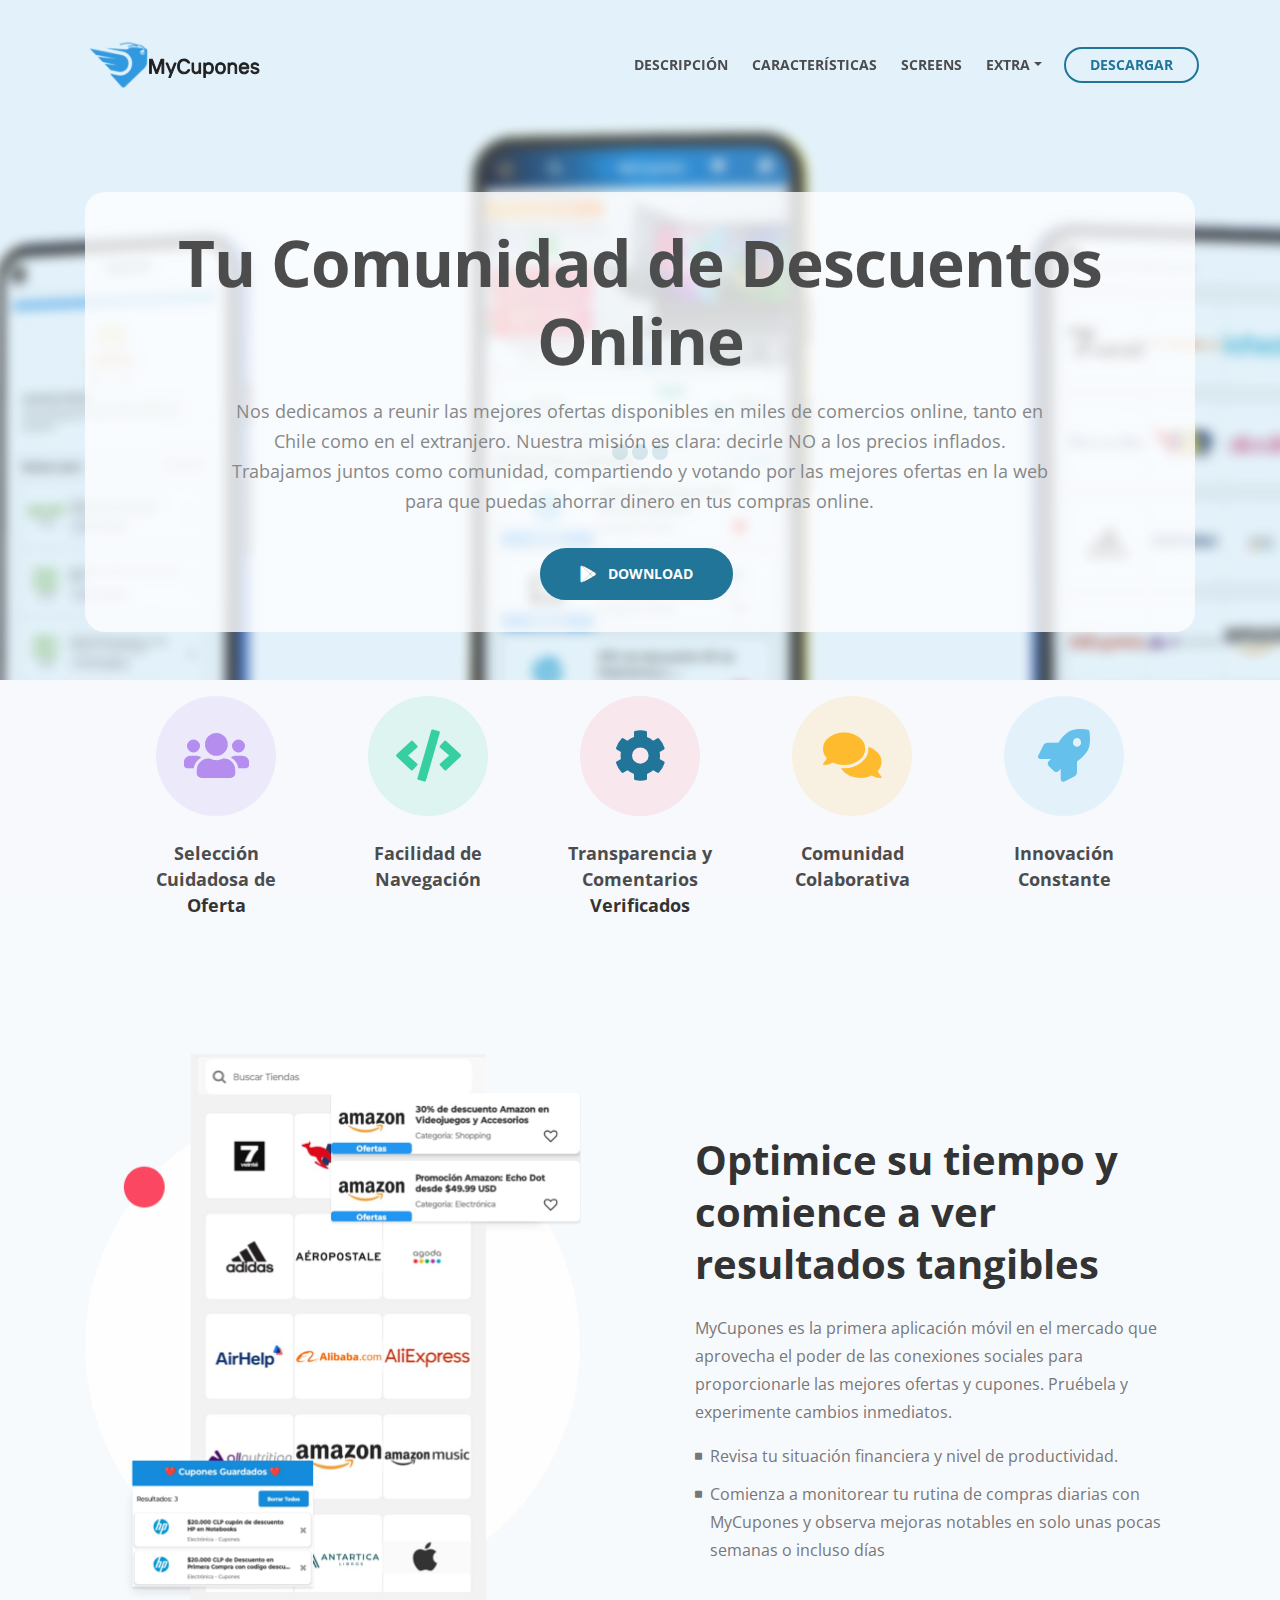
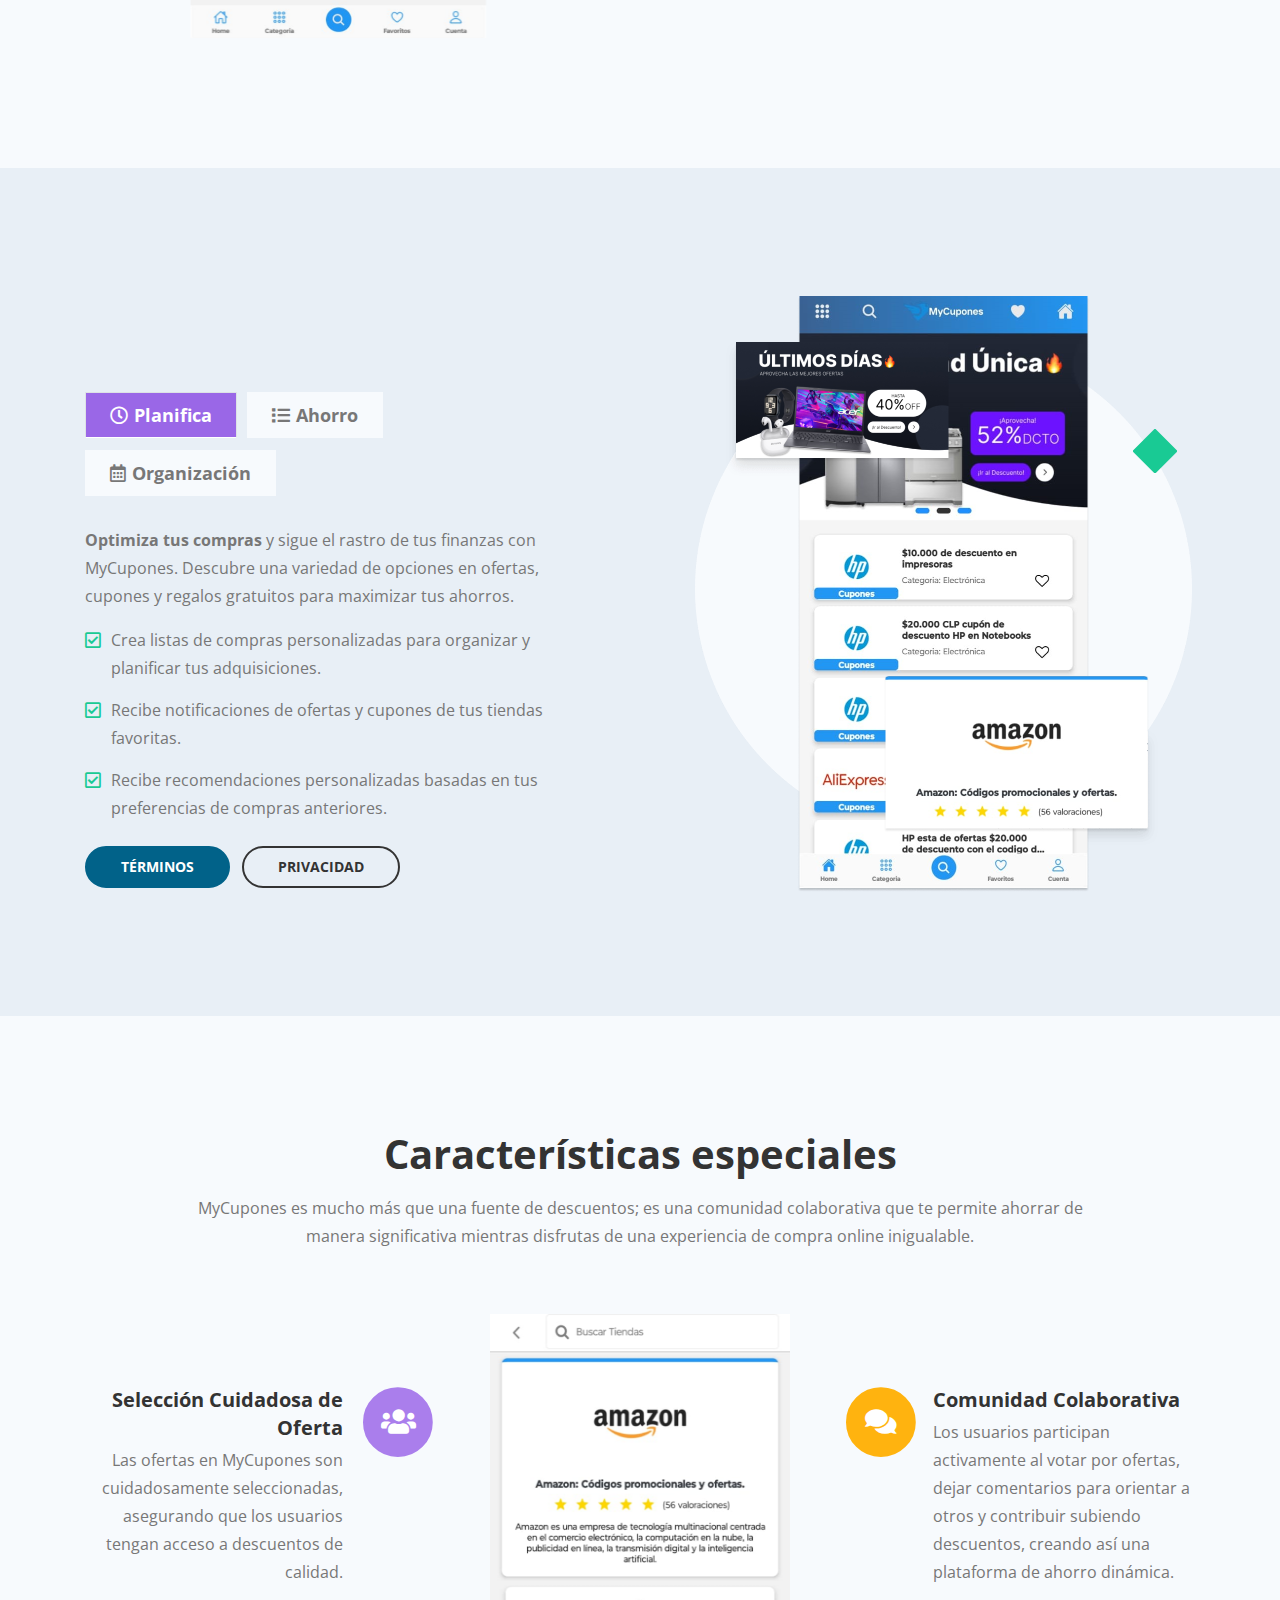
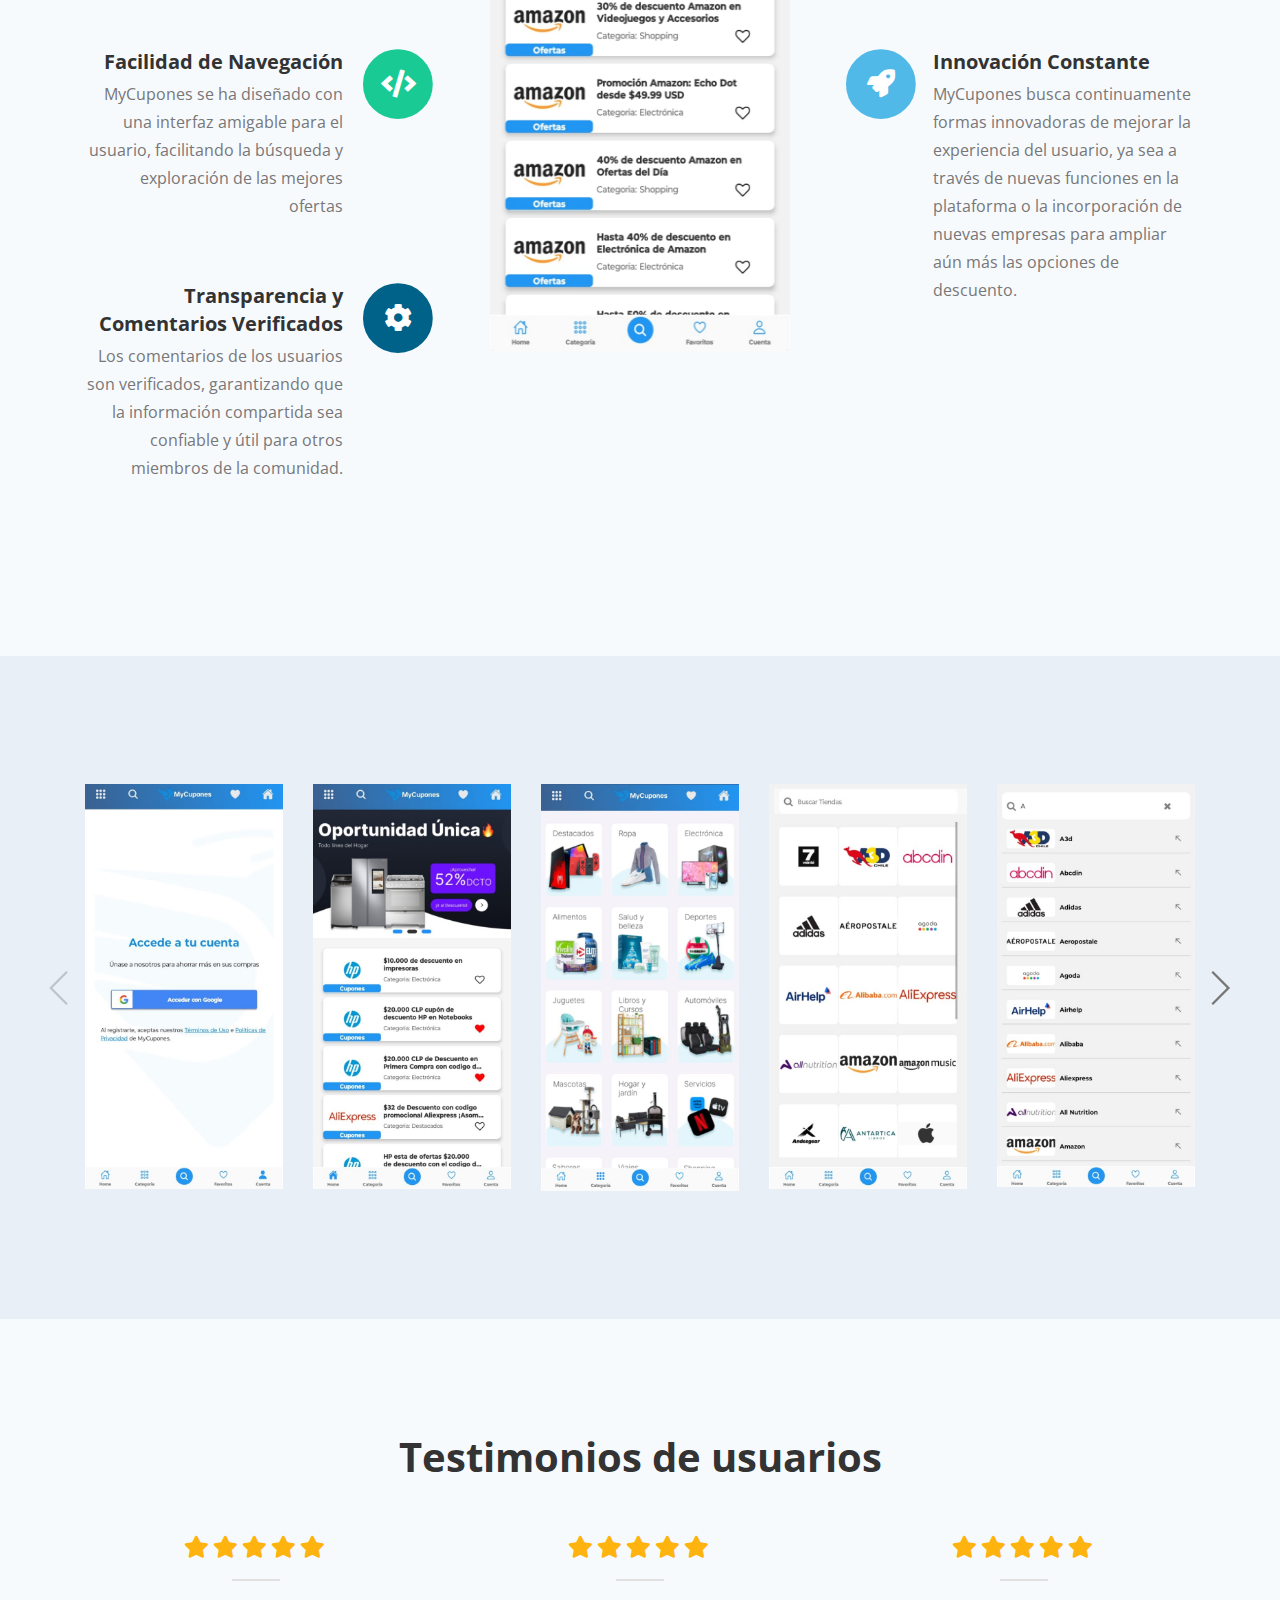
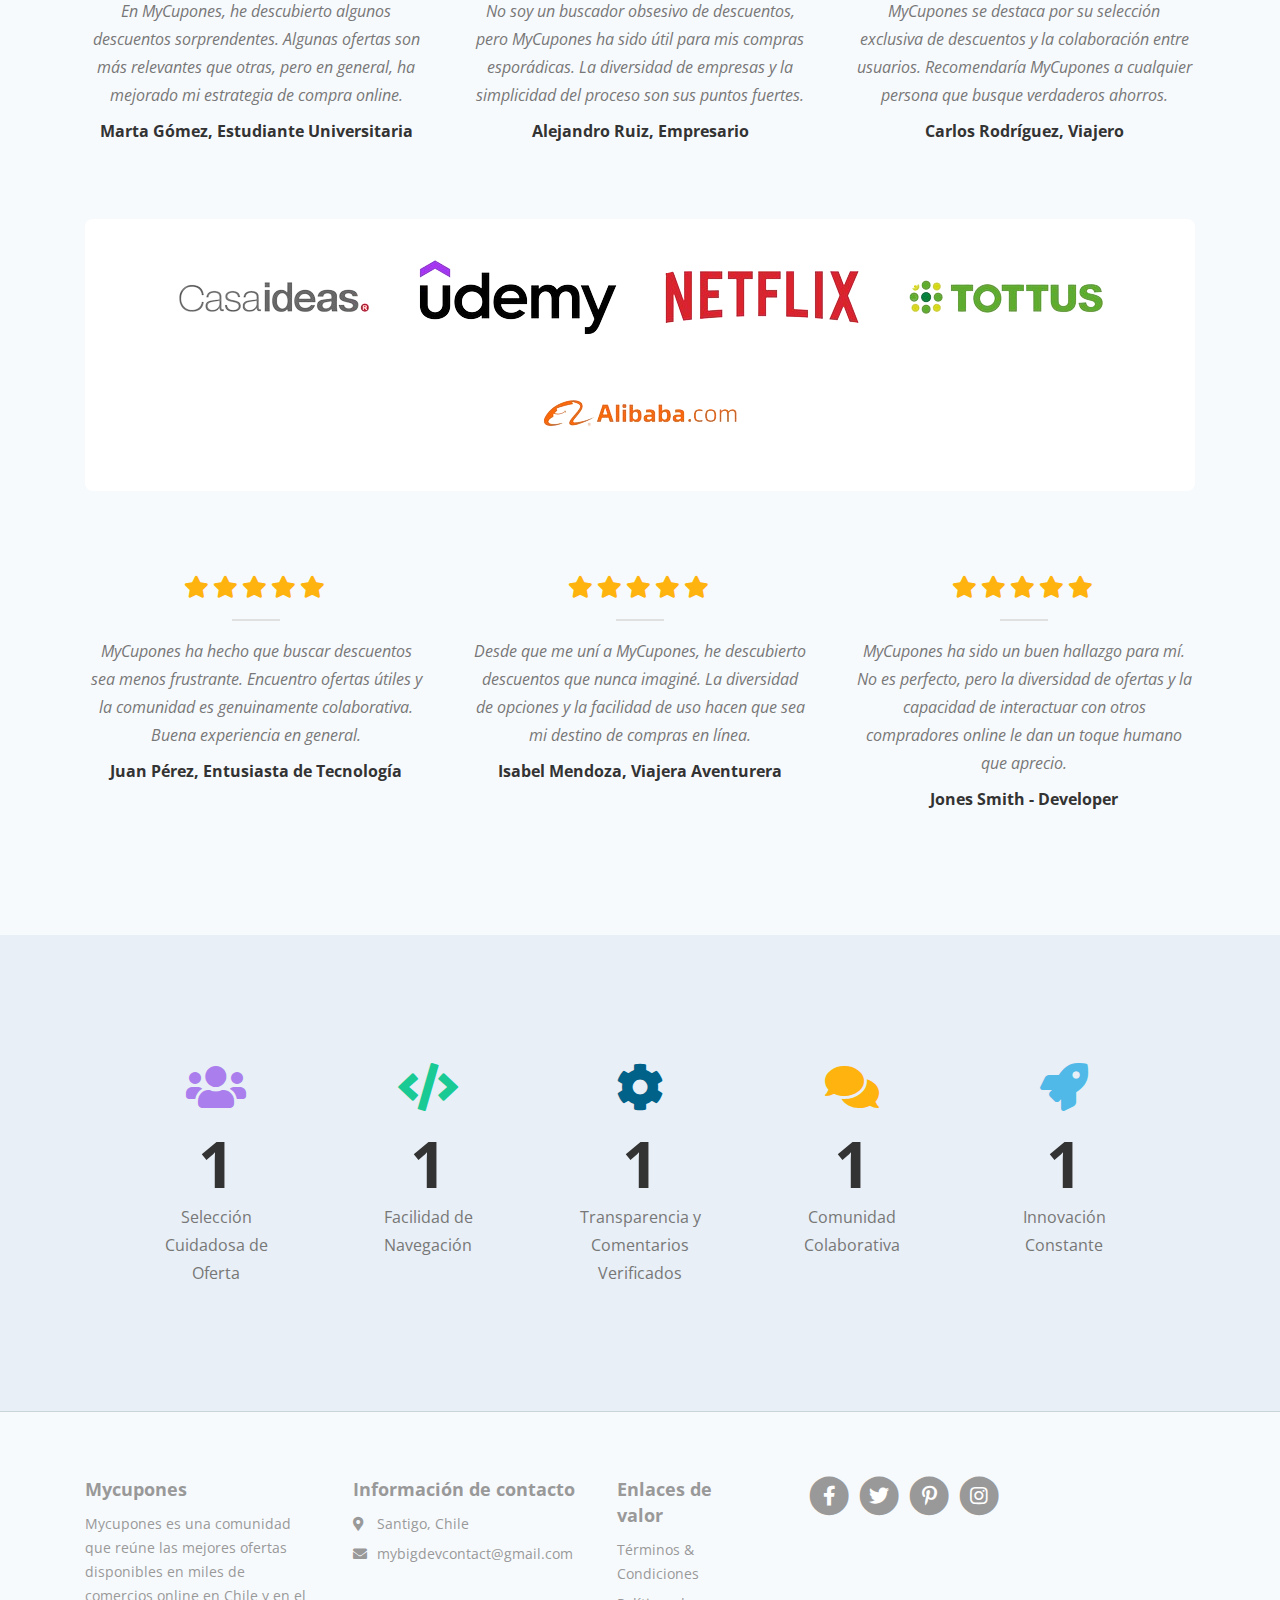
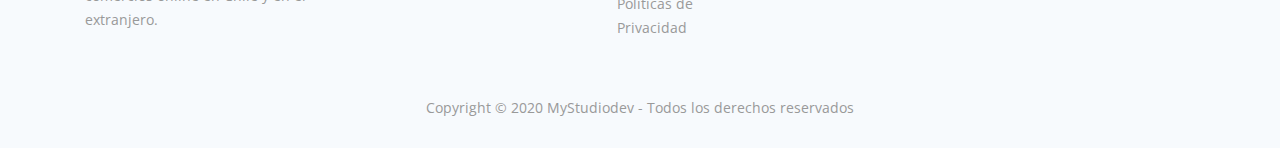
<file: index.html>
<!DOCTYPE html>
<html lang="en">

<head>
    <meta charset="utf-8">
    <meta name="viewport" content="width=device-width, initial-scale=1, shrink-to-fit=no">

    <!-- SEO Meta Tags -->
    <meta name="description" content="
    Únete a MyCupones, la comunidad líder que concentra las mejores ofertas de miles de comercios online en Chile y en el extranjero. 
    Decimos NO a los precios inflados y te invitamos a ahorrar dinero en tus compras por internet. Participa votando, comentando y compartiendo descuentos. 
    ¡Juntos construimos una comunidad de ahorro para todos!
    ">
    <meta name="author" content="Inovatik">

    <!-- OG Meta Tags to improve the way the post looks when you share the page on LinkedIn, Facebook, Google+ -->
    <meta property="og:site_name" content="" /> <!-- website name -->
    <meta property="og:site" content="" /> <!-- website link -->
    <meta property="og:title" content="" /> <!-- title shown in the actual shared post -->
    <meta property="og:description" content="" /> <!-- description shown in the actual shared post -->
    <meta property="og:image" content="" /> <!-- image link, make sure it's jpg -->
    <meta property="og:url" content="" /> <!-- where do you want your post to link to -->
    <meta property="og:type" content="article" />

    <!-- Webpage Title -->
    <title>Descubre las Mejores Ofertas en MyCupones: Ahorra en Grande con Nuestra Comunidad de Descuentos</title>

    <!-- Styles -->
    <link href="https://fonts.googleapis.com/css?family=Open+Sans:400,400i,700&display=swap&subset=latin-ext"
        rel="stylesheet">
    <link href="css/bootstrap.css" rel="stylesheet">
    <link href="css/fontawesome-all.css" rel="stylesheet">
    <link href="css/swiper.css" rel="stylesheet">
    <link href="css/magnific-popup.css" rel="stylesheet">
    <link href="css/styles.css" rel="stylesheet">

    <!-- Favicon  -->
    <link rel="icon" href="images/favicon.svg">
</head>

<body data-spy="scroll" data-target=".fixed-top">

    <!-- Preloader -->
    <div class="spinner-wrapper">
        <div class="spinner">
            <div class="bounce1"></div>
            <div class="bounce2"></div>
            <div class="bounce3"></div>
        </div>
    </div>
    <!-- end of preloader -->


    <!-- Navigation -->
    <nav class="navbar navbar-expand-lg navbar-dark navbar-custom fixed-top">
        <div class="container">
            <!-- Text Logo - Use this if you don't have a graphic logo -->
            <!-- <a class="navbar-brand logo-text page-scroll" href="index.html">Sync</a> -->

            <!-- Image Logo -->
            <a class="navbar-brand logo-image" href="index.html"><img src="images/logo.svg" alt="alternative"></a>

            <!-- Mobile Menu Toggle Button -->
            <button class="navbar-toggler" type="button" data-toggle="collapse" data-target="#navbarsExampleDefault"
                aria-controls="navbarsExampleDefault" aria-expanded="false" aria-label="Toggle navigation">
                <span class="navbar-toggler-awesome fas fa-bars"></span>
                <span class="navbar-toggler-awesome fas fa-times"></span>
            </button>
            <!-- end of mobile menu toggle button -->

            <div class="collapse navbar-collapse" id="navbarsExampleDefault">
                <ul class="navbar-nav ml-auto">
                    <li class="nav-item">
                        <a class="nav-link page-scroll" href="#description">DESCRIPCIÓN <span
                                class="sr-only">(current)</span></a>
                    </li>
                    <li class="nav-item">
                        <a class="nav-link page-scroll" href="#features">CARACTERÍSTICAS</a>
                    </li>
                    <li class="nav-item">
                        <a class="nav-link page-scroll" href="#screens">SCREENS</a>
                    </li>

                    <!-- Dropdown Menu -->
                    <li class="nav-item dropdown">
                        <a class="nav-link dropdown-toggle page-scroll" id="navbarDropdown" role="button"
                            aria-haspopup="true" aria-expanded="false">EXTRA</a>
                        <div class="dropdown-menu" aria-labelledby="navbarDropdown">
                            <a class="dropdown-item" href="terms-conditions.html"><span class="item-text">TÉRMINOS
                                    CONDICIONES</span></a>
                            <div class="dropdown-divider"></div>
                            <a class="dropdown-item" href="privacy-policy.html"><span class="item-text">POLÍTICA DE
                                    PRIVACIDAD</span></a>
                        </div>
                    </li>
                    <!-- end of dropdown menu -->
                </ul>
                <span class="nav-item">
                    <a class="btn-outline-sm page-scroll" href="#download">DESCARGAR</a>
                </span>
            </div>
        </div> <!-- end of container -->
    </nav> <!-- end of navbar -->
    <!-- end of navigation -->


    <!-- Header -->
    <header class="header">
        <div class="container">
            <div class="row">
                <div class="col-lg-12">
                    <div class="text-container-parallax">
                        <h1>Tu Comunidad de Descuentos Online</h1>
                        <p class="p-large p-heading">
                            Nos dedicamos a reunir las mejores ofertas disponibles en miles de comercios online, tanto
                            en Chile como en el extranjero. Nuestra misión es clara: decirle NO a los precios inflados.
                            Trabajamos juntos como comunidad, compartiendo y votando por las mejores ofertas en la web
                            para que puedas ahorrar dinero en tus compras online.
                        </p>
                        <a class="btn-solid-lg" href="#your-link">
                            <i class="fab fa-google-play"></i> DOWNLOAD
                        </a>
                    </div> <!-- end of text-container -->

                </div> <!-- end of col -->
                                    <div class="image-container-parallax">
                        <img class="img-fluid" src="images/home/image-removebg.png" alt="Discount Community Image">
                    </div> <!-- end of image-container -->
            </div> <!-- end of row -->
        </div> <!-- end of container -->
        
        <div class="deco-white-circle-1">
            <img src="images/decorative-white-circle.svg" alt="alternative">
        </div> <!-- end of deco-white-circle-1 -->
        <div class="deco-white-circle-2">
            <img src="images/decorative-white-circle.svg" alt="alternative">
        </div> <!-- end of deco-white-circle-2 -->
        <div class="deco-blue-circle">
            <img src="images/decorative-blue-circle.svg" alt="alternative">
        </div> <!-- end of deco-blue-circle -->
        <div class="deco-yellow-circle">
            <img src="images/decorative-yellow-circle.svg" alt="alternative">
        </div> <!-- end of deco-yellow-circle -->
        <div class="deco-green-diamond">
            <img src="images/decorative-green-diamond.svg" alt="alternative">
        </div> <!-- end of deco-yellow-circle -->
    </header> <!-- end of header -->
    <!-- end of header -->


    <!-- Small Features -->
    <div class="cards-1">
        <div class="container">
            <div class="row">
                <div class="col-lg-12">

                    <!-- Card -->
                    <div class="card">
                        <div class="card-image">
                            <i class="fas fa-users"></i>
                        </div>
                        <div class="card-body">
                            <h5 class="card-title">Selección Cuidadosa de Oferta</h5>
                        </div>
                    </div>
                    <!-- end of card -->

                    <!-- Card -->
                    <div class="card">
                        <div class="card-image green">
                            <i class="fas fa-code"></i>
                        </div>
                        <div class="card-body">
                            <h5 class="card-title">Facilidad de Navegación</h5>
                        </div>
                    </div>
                    <!-- end of card -->

                    <!-- Card -->
                    <div class="card">
                        <div class="card-image red">
                            <i class="fas fa-cog"></i>
                        </div>
                        <div class="card-body">
                            <h5 class="card-title">Transparencia y Comentarios Verificados</h5>
                        </div>
                    </div>
                    <!-- end of card -->

                    <!-- Card -->
                    <div class="card">
                        <div class="card-image yellow">
                            <i class="fas fa-comments"></i>
                        </div>
                        <div class="card-body">
                            <h5 class="card-title">Comunidad Colaborativa</h5>
                        </div>
                    </div>
                    <!-- end of card -->

                    <!-- Card -->
                    <div class="card">
                        <div class="card-image blue">
                            <i class="fas fa-rocket"></i>
                        </div>
                        <div class="card-body">
                            <h5 class="card-title">Innovación Constante</h5>
                        </div>
                    </div>
                    <!-- end of card -->

                </div> <!-- end of col -->
            </div> <!-- end of row -->
        </div> <!-- end of container -->
    </div> <!-- end of cards-1 -->
    <!-- end of small features -->


    <!-- Description 1 -->
    <div id="description" class="basic-1">
        <div class="container">
            <div class="row">
                <div class="col-lg-6">
                    <div class="image-container">
                        <img class="img-fluid" src="images/DiseñoWebCategoriaFavoritos.png" alt="alternative">
                    </div> <!-- end of image-container -->
                </div> <!-- end of col -->
                <div class="col-lg-6">
                    <div class="text-container">
                        <h2>Optimice su tiempo y comience a ver resultados tangibles</h2>
                        <p>MyCupones es la primera aplicación móvil en el mercado que aprovecha el poder de las
                            conexiones sociales para proporcionarle las mejores ofertas y cupones. Pruébela y
                            experimente cambios inmediatos.</p>
                        <ul class="list-unstyled li-space-lg">
                            <li class="media">
                                <i class="fas fa-square"></i>
                                <div class="media-body">
                                    Revisa tu situación financiera y nivel de productividad.
                                </div>
                            </li>
                            <li class="media">
                                <i class="fas fa-square"></i>
                                <div class="media-body">
                                    Comienza a monitorear tu rutina de compras diarias con MyCupones y observa mejoras
                                    notables en solo unas pocas semanas o incluso días
                                </div>
                            </li>
                        </ul>
                        <!-- <a class="btn-solid-reg popup-with-move-anim"
                            href="#description-1-details-lightbox">LIGHTBOX</a> -->
                    </div> <!-- end of text-container -->
                </div> <!-- end of col -->
            </div> <!-- end of row -->
        </div> <!-- end of container -->
    </div> <!-- end of basic-1 -->
    <!-- end of description 1 -->


    <!-- Description 1 Details Lightbox -->
    <!-- Details Lightbox -->
    <div id="description-1-details-lightbox" class="lightbox-basic zoom-anim-dialog mfp-hide">
        <div class="row">
            <button title="Close (Esc)" type="button" class="mfp-close x-button">×</button>
            <div class="col-lg-8">
                <div class="image-container">
                    <img class="img-fluid" src="images/description-1-details-lightbox.jpg" alt="alternative">
                </div> <!-- end of image-container -->
            </div>
            <div class="col-lg-4">
                <h3>Goals Setting</h3>
                <hr>
                <p>The app can easily help you track your personal development evolution if you take the time to set it
                    up.</p>
                <h4>User Feedback</h4>
                <p>This is a great app which can help you save time and make your live easier. And it will help improve
                    your productivity.</p>
                <ul class="list-unstyled li-space-lg">
                    <li class="media">
                        <i class="far fa-check-square"></i>
                        <div class="media-body">Splash screen panel</div>
                    </li>
                    <li class="media">
                        <i class="far fa-check-square"></i>
                        <div class="media-body">Statistics graph report</div>
                    </li>
                    <li class="media">
                        <i class="far fa-check-square"></i>
                        <div class="media-body">Events calendar layout</div>
                    </li>
                    <li class="media">
                        <i class="far fa-check-square"></i>
                        <div class="media-body">Location details screen</div>
                    </li>
                    <li class="media">
                        <i class="far fa-check-square"></i>
                        <div class="media-body">Onboarding steps interface</div>
                    </li>
                </ul>
                <a class="btn-solid-reg mfp-close page-scroll" href="#download">DOWNLOAD</a> <button
                    class="btn-outline-reg mfp-close as-button" type="button">BACK</button>
            </div>
        </div> <!-- end of row -->
    </div> <!-- end of lightbox-basic -->
    <!-- end of details lightbox -->
    <!-- end of description 1 details lightbox -->



    <!-- Description 2 -->
    <div class="tabs">
        <div class="container">
            <div class="row">
                <div class="col-lg-6">
                    <div class="tabs-container">

                        <!-- Tabs Links -->
                        <ul class="nav nav-tabs" id="cedoTabs" role="tablist">
                            <li class="nav-item">
                                <a class="nav-link active" id="nav-tab-1" data-toggle="tab" href="#tab-1" role="tab"
                                    aria-controls="tab-1" aria-selected="true"><i class="far fa-clock"></i>Planifica</a>
                            </li>
                            <li class="nav-item">
                                <a class="nav-link" id="nav-tab-2" data-toggle="tab" href="#tab-2" role="tab"
                                    aria-controls="tab-2" aria-selected="false"><i class="fas fa-list"></i>Ahorro</a>
                            </li>
                            <li class="nav-item">
                                <a class="nav-link" id="nav-tab-3" data-toggle="tab" href="#tab-3" role="tab"
                                    aria-controls="tab-3" aria-selected="false"><i
                                        class="far fa-calendar-alt"></i>Organización</a>
                            </li>
                        </ul>
                        <!-- end of tabs links -->

                        <!-- Tabs Content -->
                        <div class="tab-content" id="cedoTabsContent">
                            <!-- Tab -->
                            <div class="tab-pane fade show active" id="tab-1" role="tabpanel" aria-labelledby="tab-1">
                                <p><strong>Optimiza tus compras</strong>
                                    y sigue el rastro de tus finanzas con MyCupones. Descubre una variedad de opciones
                                    en ofertas, cupones y regalos gratuitos para maximizar tus ahorros.
                                </p>
                                <ul class="list-unstyled li-space-lg">
                                    <li class="media">
                                        <i class="far fa-check-square"></i>
                                        <div class="media-body">
                                            Crea listas de compras personalizadas para organizar y planificar tus
                                            adquisiciones.
                                        </div>
                                    </li>
                                    <li class="media">
                                        <i class="far fa-check-square"></i>
                                        <div class="media-body">
                                            Recibe notificaciones de ofertas y cupones de tus tiendas favoritas.
                                        </div>
                                    </li>
                                    <li class="media">
                                        <i class="far fa-check-square"></i>
                                        <div class="media-body">Recibe recomendaciones personalizadas basadas en tus
                                            preferencias de compras anteriores.</div>
                                    </li>
                                </ul>
                                <a class="btn-solid-reg page-scroll" href="terms-conditions.html">TÉRMINOS</a> <a
                                    class="btn-outline-reg page-scroll" href="privacy-policy.html">PRIVACIDAD</a>
                            </div> <!-- end of tab-pane -->
                            <!-- end of tab -->

                            <!-- Tab -->
                            <div class="tab-pane fade" id="tab-2" role="tabpanel" aria-labelledby="tab-2">
                                <p><strong>Ahorro Estratégico:</strong>
                                    Supervisa de cerca tus finanzas y evalúa tu progreso con la aplicación MyCupones. En
                                    tan solo un mes, experimentarás mejoras notables en la administración de tu dinero
                                    gracias a las increíbles ofertas y cupones que te brindamos.
                                </p>
                                <p><strong>Para Todos los Estilos de Vida:</strong>
                                    MyCupones es una aplicación inclusiva diseñada para todos, independientemente de
                                    género, edad, ocupación o ubicación. Nuestros algoritmos adaptables garantizan que
                                    cualquier persona pueda aprovechar las ventajas del ahorro inteligente sin importar
                                    quién sea o dónde esté.
                                </p>
                                <p><strong>Transforma tus Hábitos Financieros:</strong>
                                    Descubre que ahorrar es más fácil de lo que imaginas, solo necesitas dedicar unos
                                    minutos al día. ¡Transforma tus hábitos financieros y haz realidad tus metas con
                                    MyCupones!
                                </p>
                                <a class="red" href="terms-conditions.html">Terms & Conditions</a>
                            </div>
                            <!-- end of tab -->

                            <!-- Tab -->
                            <div class="tab-pane fade" id="tab-3" role="tabpanel" aria-labelledby="tab-3">
                                <p>En MyCupones,<strong>convertirte en un ahorrador inteligente</strong>
                                    es un compromiso compartido. Comprométete frente a la comunidad y mantén alta tu
                                    motivación para aprovechar las mejores ofertas y cupones.
                                </p>
                                <ul class="list-unstyled li-space-lg">
                                    <li class="media">
                                        <i class="far fa-check-square"></i>
                                        <div class="media-body">
                                            Olvídate de las frustraciones por perder ofertas. MyCupones está diseñado
                                            para hacer que tu experiencia de ahorro sea sin complicaciones y eficiente.
                                            Te garantizamos una gestión fácil de cupones y ofertas, haciéndote feliz en
                                            cada compra.
                                        </div>
                                    </li>
                                    <li class="media">
                                        <i class="far fa-check-square"></i>
                                        <div class="media-body">
                                            MyCupones redefine la organización sin presiones. Sé una persona mejor
                                            organizada con nuestras ofertas y cupones, sin la presión de otros sistemas.
                                            Personaliza tu experiencia y organízate a tu propio ritmo.
                                        </div>
                                    </li>
                                    <li class="media">
                                        <i class="far fa-check-square"></i>
                                        <div class="media-body">
                                            Reconocida por expertos enfinanzas personales, MyCupones es la herramienta
                                            esencial para.La gestión de ofertas y cupones.
                                            Únete a la comunidad que ha transformado suforma de ahorrar con la
                                            aplicación número uno recomendada por entrenadores y expertos.
                                        </div>
                                    </li>
                                    <li class="media">
                                        <i class="far fa-check-square"></i>
                                        <div class="media-body">Recognized by a lot of trainers and life coaches Sync is
                                            the number one tool they recommend time management</div>
                                    </li>
                                </ul>
                            </div> <!-- end of tab-pane -->
                            <!-- end of tab -->
                        </div> <!-- end of tab-content -->
                        <!-- end of nav tabs content -->

                    </div> <!-- end of tabs-container -->
                </div> <!-- end of col -->
                <div class="col-lg-6">
                    <div class="image-container">
                        <img class="img-fluid" src="images/Diseñoweb.png" alt="alternative">
                    </div> <!-- end of image-container -->
                </div> <!-- end of col -->
            </div> <!-- end of row -->
        </div> <!-- end of container -->
    </div> <!-- end of tabs -->
    <!-- end of description 2 -->


    <!-- Features -->
    <div id="features" class="basic-2">
        <div class="container">
            <div class="row">
                <div class="col-lg-12">
                    <h2>Características especiales</h2>
                    <p class="p-heading">
                        MyCupones es mucho más que una fuente de descuentos; es una comunidad colaborativa que te
                        permite ahorrar de manera significativa mientras disfrutas de una experiencia de compra online
                        inigualable. </p>
                </div> <!-- end of div -->
            </div> <!-- end of div -->
            <div class="row">
                <div class="col-lg-4">
                    <ul class="list-unstyled li-space-lg first">
                        <li class="media">
                            <span class="fa-stack">
                                <i class="fas fa-circle fa-stack-2x"></i>
                                <i class="fas fa-users fa-stack-1x"></i>
                            </span>
                            <div class="media-body">
                                <h4>
                                    Selección Cuidadosa de Oferta
                                </h4>
                                <p>
                                    Las ofertas en MyCupones son cuidadosamente seleccionadas, asegurando que los
                                    usuarios tengan acceso a descuentos de calidad.
                                </p>
                            </div>
                        </li>
                        <li class="media">
                            <span class="fa-stack">
                                <i class="fas fa-circle fa-stack-2x green"></i>
                                <i class="fas fa-code fa-stack-1x"></i>
                            </span>
                            <div class="media-body">
                                <h4>Facilidad de Navegación</h4>
                                <p>
                                    MyCupones se ha diseñado con una interfaz amigable para el usuario, facilitando la
                                    búsqueda y exploración de las mejores ofertas
                                </p>
                            </div>
                        </li>
                        <li class="media">
                            <span class="fa-stack">
                                <i class="fas fa-circle fa-stack-2x red"></i>
                                <i class="fas fa-cog fa-stack-1x"></i>
                            </span>
                            <div class="media-body">
                                <h4>Transparencia y Comentarios Verificados</h4>
                                <p>Los comentarios de los usuarios son verificados, garantizando que la información
                                    compartida sea confiable y útil para otros miembros de la comunidad.</p>
                            </div>
                        </li>
                    </ul>
                </div> <!-- end of col -->
                <div class="col-lg-4">
                    <img class="img-fluid" src="images/DiseñoWebAmazon.png" alt="alternative">
                </div> <!-- end of col -->
                <div class="col-lg-4">
                    <ul class="list-unstyled li-space-lg">
                        <li class="media">
                            <span class="fa-stack">
                                <i class="fas fa-circle fa-stack-2x yellow"></i>
                                <i class="fas fa-comments fa-stack-1x"></i>
                            </span>
                            <div class="media-body">
                                <h4>Comunidad Colaborativa</h4>
                                <p>
                                    Los usuarios participan activamente al votar por ofertas, dejar comentarios para
                                    orientar a otros y contribuir subiendo descuentos, creando así una plataforma de
                                    ahorro dinámica.
                                </p>
                            </div>
                        </li>
                        <li class="media">
                            <span class="fa-stack">
                                <i class="fas fa-circle fa-stack-2x blue"></i>
                                <i class="fas fa-rocket fa-stack-1x"></i>
                            </span>
                            <div class="media-body">
                                <h4>Innovación Constante</h4>
                                <p>
                                    MyCupones busca continuamente formas innovadoras de mejorar la experiencia del
                                    usuario, ya sea a través de nuevas funciones en la plataforma o la incorporación de
                                    nuevas empresas para ampliar aún más las opciones de descuento.
                                </p>
                            </div>
                        </li>
                        <!-- <li class="media">
                            <span class="fa-stack">
                                <i class="fas fa-circle fa-stack-2x"></i>
                                <i class="fas fa-download fa-stack-1x"></i>
                            </span>
                            <div class="media-body">
                                <h4>Good Foundation</h4>
                                <p>Get a solid foundation for your self development efforts. Try Sync mobile app for
                                    devices</p>
                            </div>
                        </li> -->
                    </ul>
                </div> <!-- end of col -->
            </div> <!-- end of row -->
        </div> <!-- end of container -->
    </div> <!-- end of basic-2 -->
    <!-- end of features -->


    <!-- Screenshots -->
    <div id="screens" class="slider">
        <div class="container">
            <div class="row">
                <div class="col-lg-12">

                    <!-- Image Slider -->
                    <div class="slider-container">
                        <div class="swiper-container image-slider">
                            <div class="swiper-wrapper">

                                <!-- Slide -->
                                <div class="swiper-slide">
                                    <a href="images/screenshot-1.jpg" class="popup-link" data-effect="fadeIn">
                                        <img class="img-fluid" src="images/screenshot-1.jpeg" alt="alternative">
                                    </a>
                                </div>
                                <!-- end of slide -->

                                <!-- Slide -->
                                <div class="swiper-slide">
                                    <a href="images/screenshot-2.jpg" class="popup-link" data-effect="fadeIn">
                                        <img class="img-fluid" src="images/screenshot-2.jpeg" alt="alternative">
                                    </a>
                                </div>
                                <!-- end of slide -->

                                <!-- Slide -->
                                <div class="swiper-slide">
                                    <a href="images/screenshot-3.jpg" class="popup-link" data-effect="fadeIn">
                                        <img class="img-fluid" src="images/screenshot-3.jpeg" alt="alternative">
                                    </a>
                                </div>
                                <!-- end of slide -->

                                <!-- Slide -->
                                <div class="swiper-slide">
                                    <a href="images/screenshot-4.jpg" class="popup-link" data-effect="fadeIn">
                                        <img class="img-fluid" src="images/screenshot-4.jpeg" alt="alternative">
                                    </a>
                                </div>
                                <!-- end of slide -->

                                <!-- Slide -->
                                <div class="swiper-slide">
                                    <a href="images/screenshot-5.jpg" class="popup-link" data-effect="fadeIn">
                                        <img class="img-fluid" src="images/screenshot-5.jpeg" alt="alternative">
                                    </a>
                                </div>
                                <!-- end of slide -->

                                <!-- Slide -->
                                <div class="swiper-slide">
                                    <a href="images/screenshot-1.jpg" class="popup-link" data-effect="fadeIn">
                                        <img class="img-fluid" src="images/screenshot-6.jpeg" alt="alternative">
                                    </a>
                                </div>
                                <!-- end of slide -->

                                <!-- Slide -->
                                <div class="swiper-slide">
                                    <a href="images/screenshot-2.jpg" class="popup-link" data-effect="fadeIn">
                                        <img class="img-fluid" src="images/screenshot-7.jpeg" alt="alternative">
                                    </a>
                                </div>
                                <!-- end of slide -->

                                <!-- Slide -->
                                <div class="swiper-slide">
                                    <a href="images/screenshot-3.jpg" class="popup-link" data-effect="fadeIn">
                                        <img class="img-fluid" src="images/screenshot-8.jpeg" alt="alternative">
                                    </a>
                                </div>
                                <!-- end of slide -->

                                <!-- Slide -->
                                <div class="swiper-slide">
                                    <a href="images/screenshot-4.jpg" class="popup-link" data-effect="fadeIn">
                                        <img class="img-fluid" src="images/screenshot-9.jpeg" alt="alternative">
                                    </a>
                                </div>
                                <!-- end of slide -->



                            </div> <!-- end of swiper-wrapper -->

                            <!-- Add Arrows -->
                            <div class="swiper-button-next"></div>
                            <div class="swiper-button-prev"></div>
                            <!-- end of add arrows -->

                        </div> <!-- end of swiper-container -->
                    </div> <!-- end of slider-container -->
                    <!-- end of image slider -->

                </div> <!-- end of col -->
            </div> <!-- end of row -->
        </div> <!-- end of container -->
    </div> <!-- end of slider -->
    <!-- end of screenshots -->


    <!-- Testimonials -->
    <div class="cards-2">
        <div class="container">
            <div class="row">
                <div class="col-lg-12">
                    <h2>Testimonios de usuarios</h2>
                </div> <!-- end of col -->
            </div> <!-- end of row -->
            <div class="row">
                <div class="col-lg-12">

                    <!-- Card -->
                    <div class="card">
                        <div class="card-image">
                            <i class="fas fa-star"></i><i class="fas fa-star"></i><i class="fas fa-star"></i><i
                                class="fas fa-star"></i><i class="fas fa-star"></i>
                            <hr class="testimonial-line">
                        </div>
                        <div class="card-body">
                            <div class="testimonial-text">
                                En MyCupones, he descubierto algunos descuentos sorprendentes. Algunas ofertas son más
                                relevantes que otras, pero en general, ha mejorado mi estrategia de compra online.
                            </div>
                            <div class="testimonial-author">Marta Gómez, Estudiante Universitaria</div>
                        </div>
                    </div>
                    <!-- end of card -->

                    <!-- Card -->
                    <div class="card">
                        <div class="card-image">
                            <i class="fas fa-star"></i><i class="fas fa-star"></i><i class="fas fa-star"></i><i
                                class="fas fa-star"></i><i class="fas fa-star"></i>
                            <hr class="testimonial-line">
                        </div>
                        <div class="card-body">
                            <div class="testimonial-text">
                                No soy un buscador obsesivo de descuentos, pero MyCupones ha sido útil para mis compras
                                esporádicas. La diversidad de empresas y la simplicidad del proceso son sus puntos
                                fuertes.
                            </div>
                            <div class="testimonial-author">Alejandro Ruiz, Empresario
                            </div>
                        </div>
                    </div>
                    <!-- end of card -->

                    <!-- Card -->
                    <div class="card">
                        <div class="card-image">
                            <i class="fas fa-star"></i><i class="fas fa-star"></i><i class="fas fa-star"></i><i
                                class="fas fa-star"></i><i class="fas fa-star"></i>
                            <hr class="testimonial-line">
                        </div>
                        <div class="card-body">
                            <div class="testimonial-text">
                                MyCupones se destaca por su selección exclusiva de descuentos y la colaboración entre
                                usuarios. Recomendaría MyCupones a cualquier persona que busque verdaderos ahorros.
                            </div>
                            <div class="testimonial-author">Carlos Rodríguez, Viajero</div>
                        </div>
                    </div>
                    <!-- end of card -->

                </div> <!-- end of col -->
            </div> <!-- end of row -->
            <div class="row">
                <div class="col-lg-12">
                    <div class="image-container">
                        <img class="img-fluid" src="images/customer-logo-1.png" alt="alternative">
                        <img class="img-fluid" src="images/customer-logo-2.png" alt="alternative">
                        <img class="img-fluid" src="images/customer-logo-3.png" alt="alternative">
                        <img class="img-fluid" src="images/customer-logo-4.png" alt="alternative">
                        <img class="img-fluid" src="images/customer-logo-5.png" alt="alternative">
                    </div> <!-- end of image-container -->
                </div> <!-- end of col -->
            </div> <!-- end of row -->
            <div class="row">
                <div class="col-lg-12">

                    <!-- Card -->
                    <div class="card">
                        <div class="card-image">
                            <i class="fas fa-star"></i><i class="fas fa-star"></i><i class="fas fa-star"></i><i
                                class="fas fa-star"></i><i class="fas fa-star"></i>
                            <hr class="testimonial-line">
                        </div>
                        <div class="card-body">
                            <div class="testimonial-text">
                                MyCupones ha hecho que buscar descuentos sea menos frustrante. Encuentro ofertas útiles
                                y la comunidad es genuinamente colaborativa. Buena experiencia en general.
                            </div>
                            <div class="testimonial-author">Juan Pérez, Entusiasta de Tecnología</div>
                        </div>
                    </div>
                    <!-- end of card -->

                    <!-- Card -->
                    <div class="card">
                        <div class="card-image">
                            <i class="fas fa-star"></i><i class="fas fa-star"></i><i class="fas fa-star"></i><i
                                class="fas fa-star"></i><i class="fas fa-star"></i>
                            <hr class="testimonial-line">
                        </div>
                        <div class="card-body">
                            <div class="testimonial-text">Desde que me uní a MyCupones, he descubierto descuentos que
                                nunca imaginé. La diversidad de opciones y la facilidad de uso hacen que sea mi destino
                                de compras en línea.</div>
                            <div class="testimonial-author">Isabel Mendoza, Viajera Aventurera</div>
                        </div>
                    </div>
                    <!-- end of card -->

                    <!-- Card -->
                    <div class="card">
                        <div class="card-image">
                            <i class="fas fa-star"></i><i class="fas fa-star"></i><i class="fas fa-star"></i><i
                                class="fas fa-star"></i><i class="fas fa-star"></i>
                            <hr class="testimonial-line">
                        </div>
                        <div class="card-body">
                            <div class="testimonial-text">MyCupones ha sido un buen hallazgo para mí. No es perfecto,
                                pero la diversidad de ofertas y la capacidad de interactuar con otros compradores online
                                le dan un toque humano que aprecio.</div>
                            <div class="testimonial-author">Jones Smith - Developer</div>
                        </div>
                    </div>
                    <!-- end of card -->

                </div> <!-- end of col -->
            </div> <!-- end of row -->
        </div> <!-- end of container -->
    </div> <!-- end of cards-2 -->
    <!-- end of testimonials -->


    <!-- Statistics -->
    <div class="counter">
        <div class="container">
            <div class="row">
                <div class="col-lg-12">

                    <!-- Counter -->
                    <div id="counter">
                        <div class="cell">
                            <i class="fas fa-users"></i>
                            <div class="counter-value number-count" data-count="231">1</div>
                            <p class="counter-info">
                                Selección Cuidadosa de Oferta
                            </p>
                        </div>
                        <div class="cell">
                            <i class="fas fa-code green"></i>
                            <div class="counter-value number-count" data-count="157">1</div>
                            <p class="counter-info">
                                Facilidad de Navegación
                            </p>
                        </div>
                        <div class="cell">
                            <i class="fas fa-cog red"></i>
                            <div class="counter-value number-count" data-count="329">1</div>
                            <p class="counter-info">
                                Transparencia y Comentarios Verificados
                            </p>
                        </div>
                        <div class="cell">
                            <i class="fas fa-comments yellow"></i>
                            <div class="counter-value number-count" data-count="127">1</div>
                            <p class="counter-info">
                                Comunidad Colaborativa
                            </p>
                        </div>
                        <div class="cell">
                            <i class="fas fa-rocket blue"></i>
                            <div class="counter-value number-count" data-count="21">1</div>
                            <p class="counter-info">
                                Innovación Constante
                            </p>
                        </div>
                    </div>
                    <!-- end of counter -->

                </div> <!-- end of col -->
            </div> <!-- end of row -->
        </div> <!-- end of container -->
    </div> <!-- end of counter -->
    <!-- end of statistics -->





    <!-- Footer -->
    <div class="footer">
        <div class="container">
            <div class="row">
                <div class="col-lg-12">
                    <div class="footer-col first">
                        <h5>Mycupones</h5>
                        <p class="p-small">Mycupones es una comunidad que reúne las mejores ofertas disponibles en miles
                            de comercios online en Chile y en el extranjero.</p>
                    </div> <!-- end of footer-col -->
                    <div class="footer-col second">
                        <h5>Información de contacto</h5>
                        <ul class="list-unstyled li-space-lg p-small">
                            <li class="media">
                                <i class="fas fa-map-marker-alt"></i>
                                <div class="media-body">Santigo, Chile</div>
                            </li>
                            <li class="media">
                                <i class="fas fa-envelope"></i>
                                <div class="media-body"><a href="#your-link">mybigdevcontact@gmail.com</a></div>
                            </li>

                        </ul>
                    </div> <!-- end of footer-col -->
                    <div class="footer-col third">
                        <h5>Enlaces de valor</h5>
                        <ul class="list-unstyled li-space-lg p-small">
                            <li><a href="terms-conditions.html">Términos & Condiciones
                                </a></li>
                            <li><a href="privacy-policy.html">Políticas de Privacidad
                                </a></li>
                        </ul>
                    </div> <!-- end of footer-col -->

                    <div class="footer-col fifth">
                        <span class="fa-stack">
                            <a href="#your-link">
                                <i class="fas fa-circle fa-stack-2x"></i>
                                <i class="fab fa-facebook-f fa-stack-1x"></i>
                            </a>
                        </span>
                        <span class="fa-stack">
                            <a href="#your-link">
                                <i class="fas fa-circle fa-stack-2x"></i>
                                <i class="fab fa-twitter fa-stack-1x"></i>
                            </a>
                        </span>
                        <span class="fa-stack">
                            <a href="#your-link">
                                <i class="fas fa-circle fa-stack-2x"></i>
                                <i class="fab fa-pinterest-p fa-stack-1x"></i>
                            </a>
                        </span>
                        <span class="fa-stack">
                            <a href="#your-link">
                                <i class="fas fa-circle fa-stack-2x"></i>
                                <i class="fab fa-instagram fa-stack-1x"></i>
                            </a>
                        </span>
                    </div> <!-- end of footer-col -->
                </div> <!-- end of col -->
            </div> <!-- end of row -->
        </div> <!-- end of container -->
    </div> <!-- end of footer -->
    <!-- end of footer -->


    <!-- Copyright -->
    <div class="copyright">
        <div class="container">
            <div class="row">
                <div class="col-lg-12">
                    <p class="p-small">Copyright © 2020 <a href="mystudiodev.netlify.app">MyStudiodev</a> - Todos los
                        derechos reservados</p>
                </div> <!-- end of col -->
            </div> <!-- enf of row -->
        </div> <!-- end of container -->
    </div> <!-- end of copyright -->
    <!-- end of copyright -->


    <!-- Scripts -->
    <script src="js/jquery.min.js"></script> <!-- jQuery for Bootstrap's JavaScript plugins -->
    <script src="js/popper.min.js"></script> <!-- Popper tooltip library for Bootstrap -->
    <script src="js/bootstrap.min.js"></script> <!-- Bootstrap framework -->
    <script src="js/jquery.easing.min.js"></script> <!-- jQuery Easing for smooth scrolling between anchors -->
    <script src="js/swiper.min.js"></script> <!-- Swiper for image and text sliders -->
    <script src="js/jquery.magnific-popup.js"></script> <!-- Magnific Popup for lightboxes -->
    <script src="js/validator.min.js"></script> <!-- Validator.js - Bootstrap plugin that validates forms -->
    <script src="js/scripts.js"></script> <!-- Custom scripts -->
</body>

</html>
</file>
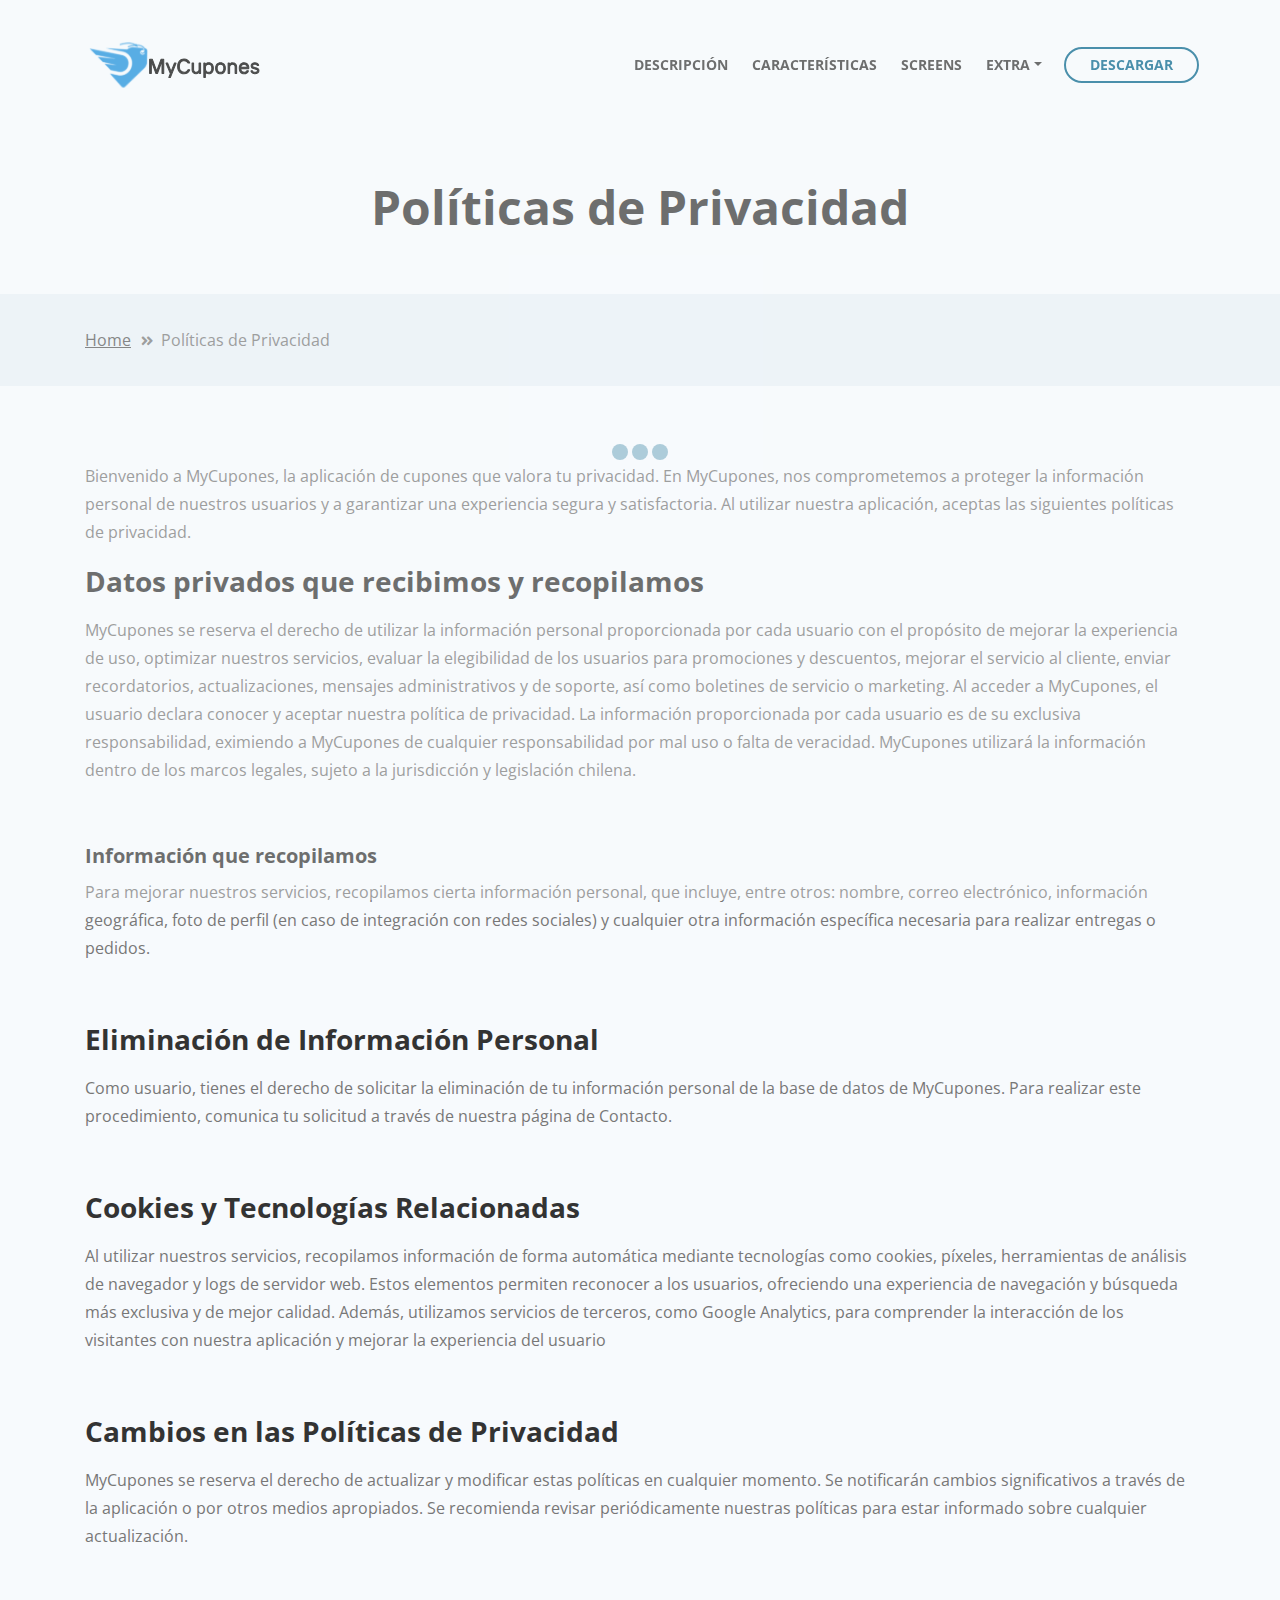
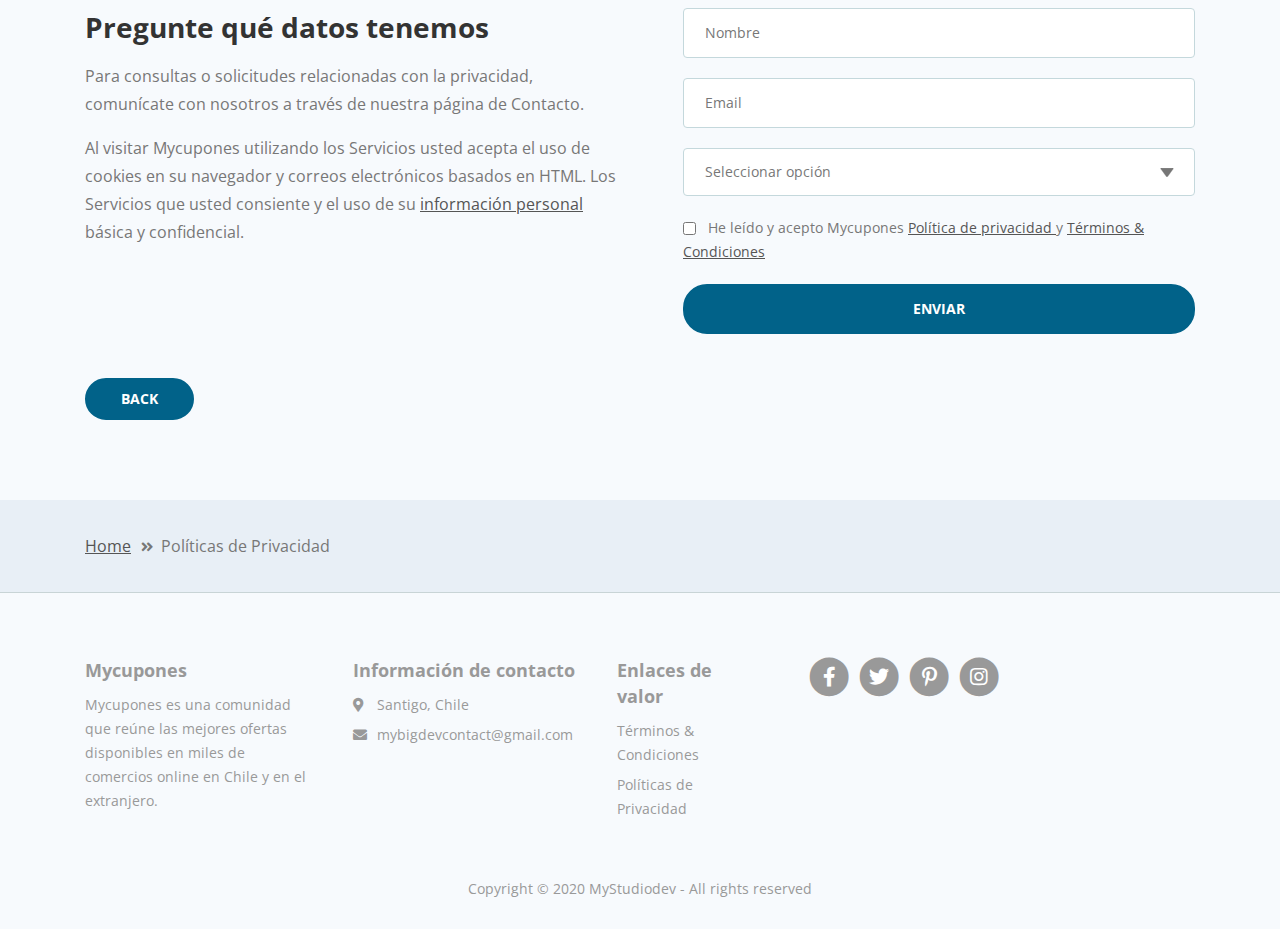
<file: privacy-policy.html>
<!DOCTYPE html>
<html lang="en">

<head>
    <meta charset="utf-8">
    <meta name="viewport" content="width=device-width, initial-scale=1, shrink-to-fit=no">

    <!-- SEO Meta Tags -->
    <meta name="description"
        content="Mycupones es una comunidad que reúne las mejores ofertas disponibles en miles de comercios online en Chile y en el extranjero. to the online audience and for getting visitors to become users.">
    <meta name="author" content="Inovatik">

    <!-- OG Meta Tags to improve the way the post looks when you share the page on LinkedIn, Facebook, Google+ -->
    <meta property="og:site_name" content="" /> <!-- website name -->
    <meta property="og:site" content="" /> <!-- website link -->
    <meta property="og:title" content="" /> <!-- title shown in the actual shared post -->
    <meta property="og:description" content="" /> <!-- description shown in the actual shared post -->
    <meta property="og:image" content="" /> <!-- image link, make sure it's jpg -->
    <meta property="og:url" content="" /> <!-- where do you want your post to link to -->
    <meta property="og:type" content="article" />

    <!-- Webpage Title -->
    <title>Políticas de Privacidad - MyCupones</title>

    <!-- Styles -->
    <link href="https://fonts.googleapis.com/css?family=Open+Sans:400,400i,700&display=swap&subset=latin-ext"
        rel="stylesheet">
    <link href="css/bootstrap.css" rel="stylesheet">
    <link href="css/fontawesome-all.css" rel="stylesheet">
    <link href="css/swiper.css" rel="stylesheet">
    <link href="css/magnific-popup.css" rel="stylesheet">
    <link href="css/styles.css" rel="stylesheet">

    <!-- Favicon  -->
    <link rel="icon" href="images/favicon.svg">
</head>

<body data-spy="scroll" data-target=".fixed-top">

    <!-- Preloader -->
    <div class="spinner-wrapper">
        <div class="spinner">
            <div class="bounce1"></div>
            <div class="bounce2"></div>
            <div class="bounce3"></div>
        </div>
    </div>
    <!-- end of preloader -->


    <!-- Navigation -->
    <nav class="navbar navbar-expand-lg navbar-dark navbar-custom fixed-top">
        <div class="container">
            <!-- Text Logo - Use this if you don't have a graphic logo -->
            <!-- <a class="navbar-brand logo-text page-scroll" href="index.html">Sync</a> -->

            <!-- Image Logo -->
            <a class="navbar-brand logo-image" href="index.html"><img src="images/logo.svg" alt="alternative"></a>

            <!-- Mobile Menu Toggle Button -->
            <button class="navbar-toggler" type="button" data-toggle="collapse" data-target="#navbarsExampleDefault"
                aria-controls="navbarsExampleDefault" aria-expanded="false" aria-label="Toggle navigation">
                <span class="navbar-toggler-awesome fas fa-bars"></span>
                <span class="navbar-toggler-awesome fas fa-times"></span>
            </button>
            <!-- end of mobile menu toggle button -->

            <div class="collapse navbar-collapse" id="navbarsExampleDefault">
                <ul class="navbar-nav ml-auto">
                    <li class="nav-item">
                        <a class="nav-link page-scroll" href="index.html#description">DESCRIPCIÓN <span
                                class="sr-only">(current)</span></a>
                    </li>
                    <li class="nav-item">
                        <a class="nav-link page-scroll" href="index.html#features">CARACTERÍSTICAS</a>
                    </li>
                    <li class="nav-item">
                        <a class="nav-link page-scroll" href="index.html#screens">SCREENS</a>
                    </li>

                    <!-- Dropdown Menu -->
                    <li class="nav-item dropdown">
                        <a class="nav-link dropdown-toggle page-scroll" id="navbarDropdown" role="button"
                            aria-haspopup="true" aria-expanded="false">EXTRA</a>
                        <div class="dropdown-menu" aria-labelledby="navbarDropdown">
                            <a class="dropdown-item" href="terms-conditions.html"><span class="item-text">TÉRMINOS
                                    CONDICIONES</span></a>
                            <div class="dropdown-divider"></div>
                            <a class="dropdown-item" href="privacy-policy.html"><span class="item-text">POLÍTICA DE
                                    PRIVACIDAD</span></a>
                        </div>
                    </li>
                    <!-- end of dropdown menu -->
                </ul>
                <span class="nav-item">
                    <a class="btn-outline-sm page-scroll" href="#download">DESCARGAR</a>
                </span>
            </div>
        </div> <!-- end of container -->
    </nav> <!-- end of navbar -->
    <!-- end of navigation -->


    <!-- Header -->
    <header id="header" class="ex-header">
        <div class="container">
            <div class="row">
                <div class="col-md-12">
                    <h1>Políticas de Privacidad</h1>
                </div> <!-- end of col -->
            </div> <!-- end of row -->
        </div> <!-- end of container -->
    </header> <!-- end of ex-header -->
    <!-- end of header -->


    <!-- Breadcrumbs -->
    <div class="ex-basic-1">
        <div class="container">
            <div class="row">
                <div class="col-lg-12">
                    <div class="breadcrumbs">
                        <a href="index.html">Home</a><i class="fa fa-angle-double-right"></i><span>Políticas de
                            Privacidad</span>
                    </div> <!-- end of breadcrumbs -->
                </div> <!-- end of col -->
            </div> <!-- end of row -->
        </div> <!-- end of container -->
    </div> <!-- end of ex-basic-1 -->
    <!-- end of breadcrumbs -->


    <!-- Privacy Content -->
    <div class="ex-basic-2">
        <div class="container">
            <div class="row">
                <div class="col-lg-12">
                    <div class="text-container">
                        <p>
                            Bienvenido a MyCupones, la aplicación de cupones que valora tu privacidad. En MyCupones, nos
                            comprometemos a proteger la información personal de nuestros usuarios y a garantizar una
                            experiencia segura y satisfactoria. Al utilizar nuestra aplicación, aceptas las siguientes
                            políticas de privacidad.
                        </p>
                        <h3>Datos privados que recibimos y recopilamos</h3>
                        <p>
                            MyCupones se reserva el derecho de utilizar la información personal proporcionada por cada
                            usuario con el propósito de mejorar la experiencia de uso, optimizar nuestros servicios,
                            evaluar la elegibilidad de los usuarios para promociones y descuentos, mejorar el servicio
                            al cliente, enviar recordatorios, actualizaciones, mensajes administrativos y de soporte,
                            así como boletines de servicio o marketing. Al acceder a MyCupones, el usuario declara
                            conocer y aceptar nuestra política de privacidad. La información proporcionada por cada
                            usuario es de su exclusiva responsabilidad, eximiendo a MyCupones de cualquier
                            responsabilidad por mal uso o falta de veracidad. MyCupones utilizará la información dentro
                            de los marcos legales, sujeto a la jurisdicción y legislación chilena.
                        </p>
                    </div> <!-- end of text-container-->
                    <div class="text-container">
                        <h4>Información que recopilamos</h4>
                        <p>
                            Para mejorar nuestros servicios, recopilamos cierta información personal, que incluye, entre
                            otros: nombre, correo electrónico, información geográfica, foto de perfil (en caso de
                            integración con redes sociales) y cualquier otra información específica necesaria para
                            realizar entregas o pedidos.
                        </p>

                    </div> <!-- end of text-container -->
                    <div class="text-container">
                        <h3>Eliminación de Información Personal </h3>
                        <p>Como usuario, tienes el derecho de solicitar la eliminación de tu información personal de la
                            base de datos de MyCupones. Para realizar este procedimiento, comunica tu solicitud a través
                            de nuestra página de Contacto.</p>

                    </div> <!-- end of text-container -->

                    <div class="text-container">
                        <h3>
                            Cookies y Tecnologías Relacionadas
                        </h3>
                        <p>
                            Al utilizar nuestros servicios, recopilamos información de forma automática mediante
                            tecnologías como cookies, píxeles, herramientas de análisis de navegador y logs de servidor
                            web. Estos elementos permiten reconocer a los usuarios, ofreciendo una experiencia de
                            navegación y búsqueda más exclusiva y de mejor calidad. Además, utilizamos servicios de
                            terceros, como Google Analytics, para comprender la interacción de los visitantes con
                            nuestra aplicación y mejorar la experiencia del usuario
                        </p>
                    </div> <!-- end of text container -->

                    <div class="text-container">
                        <h3>
                            Cambios en las Políticas de Privacidad

                        </h3>
                        <p>
                            MyCupones se reserva el derecho de actualizar y modificar estas políticas en cualquier
                            momento. Se notificarán cambios significativos a través de la aplicación o por otros medios
                            apropiados. Se recomienda revisar periódicamente nuestras políticas para estar informado
                            sobre cualquier actualización.
                        </p>
                    </div> <!-- end of text-container -->

                    <div class="row">
                        <div class="col-md-6">
                            <div class="text-container last">
                                <h3>Pregunte qué datos tenemos</h3>
                                <p>Para consultas o solicitudes relacionadas con la privacidad, comunícate con nosotros
                                    a través de nuestra página de Contacto.</p>
                                <p>Al visitar Mycupones utilizando los Servicios usted acepta el uso de cookies en su
                                    navegador y correos electrónicos basados en HTML. Los Servicios que usted consiente
                                    y el uso de su <a href="privacy-policy.html">información personal</a> básica y
                                    confidencial. </p>
                            </div> <!-- end of text container -->
                        </div> <!-- end of col-->
                        <div class="col-md-6">

                            <!-- Privacy Form -->
                            <div class="form-container">
                                <form id="privacyForm" data-toggle="validator" data-focus="false">
                                    <div class="form-group">
                                        <input type="text" class="form-control-input" id="pname" required>
                                        <label class="label-control" for="pname">Nombre</label>
                                        <div class="help-block with-errors"></div>
                                    </div>
                                    <div class="form-group">
                                        <input type="email" class="form-control-input" id="pemail" required>
                                        <label class="label-control" for="pemail">Email</label>
                                        <div class="help-block with-errors"></div>
                                    </div>
                                    <div class="form-group">
                                        <select class="form-control-select" id="pselect" required>
                                            <option class="select-option" value="" disabled selected>Seleccionar opción
                                            </option>
                                            <option class="select-option" value="Delete data">Borrar mis datos</option>
                                            <option class="select-option" value="Show me data">Muéstrame mis datos
                                            </option>
                                        </select>
                                        <div class="help-block with-errors"></div>
                                    </div>
                                    <div class="form-group checkbox p-small">
                                        <input type="checkbox" id="pterms" value="Agreed-to-Terms" required>
                                        He leído
                                        y acepto Mycupones <a href="privacy-policy.html">Política de privacidad </a> y
                                        <a href="terms-conditions.html">Términos & Condiciones</a>
                                        <div class="help-block with-errors"></div>
                                    </div>
                                    <div class="form-group">
                                        <button type="submit" class="form-control-submit-button">ENVIAR</button>
                                    </div>
                                    <div class="form-message">
                                        <div id="pmsgSubmit" class="h3 text-center hidden"></div>
                                    </div>
                                </form>
                            </div> <!-- end of form container -->
                            <!-- end of privacy form -->

                        </div> <!-- end of col-->
                    </div> <!-- end of row -->
                    <a class="btn-solid-reg" href="index.html">BACK</a>
                </div> <!-- end of col-->
            </div> <!-- end of row -->
        </div> <!-- end of container -->
    </div> <!-- end of ex-basic-2 -->
    <!-- end of privacy content -->


    <!-- Breadcrumbs -->
    <div class="ex-basic-1">
        <div class="container">
            <div class="row">
                <div class="col-lg-12">
                    <div class="breadcrumbs">
                        <a href="index.html">Home</a><i class="fa fa-angle-double-right"></i><span>Políticas de
                            Privacidad</span>
                    </div> <!-- end of breadcrumbs -->
                </div> <!-- end of col -->
            </div> <!-- end of row -->
        </div> <!-- end of container -->
    </div> <!-- end of ex-basic-1 -->
    <!-- end of breadcrumbs -->


    <!-- Footer -->
    <div class="footer">
        <div class="container">
            <div class="row">
                <div class="col-lg-12">
                    <div class="footer-col first">
                        <h5>Mycupones</h5>
                        <p class="p-small">Mycupones es una comunidad que reúne las mejores ofertas disponibles en miles
                            de comercios online en Chile y en el extranjero.</p>

                    </div> <!-- end of footer-col -->
                    <div class="footer-col second">
                        <h5>Información de contacto</h5>
                        <ul class="list-unstyled li-space-lg p-small">
                            <li class="media">
                                <i class="fas fa-map-marker-alt"></i>
                                <div class="media-body">Santigo, Chile</div>
                            </li>
                            <li class="media">
                                <i class="fas fa-envelope"></i>
                                <div class="media-body"><a href="#your-link">mybigdevcontact@gmail.com</a></div>
                            </li>

                        </ul>
                    </div> <!-- end of footer-col -->
                    <div class="footer-col third">
                        <h5>Enlaces de valor</h5>
                        <ul class="list-unstyled li-space-lg p-small">
                            <li><a href="terms-conditions.html">Términos & Condiciones
                                </a></li>
                            <li><a href="privacy-policy.html">Políticas de Privacidad
                                </a></li>
                        </ul>
                    </div> <!-- end of footer-col -->

                    <div class="footer-col fifth">
                        <span class="fa-stack">
                            <a href="#your-link">
                                <i class="fas fa-circle fa-stack-2x"></i>
                                <i class="fab fa-facebook-f fa-stack-1x"></i>
                            </a>
                        </span>
                        <span class="fa-stack">
                            <a href="#your-link">
                                <i class="fas fa-circle fa-stack-2x"></i>
                                <i class="fab fa-twitter fa-stack-1x"></i>
                            </a>
                        </span>
                        <span class="fa-stack">
                            <a href="#your-link">
                                <i class="fas fa-circle fa-stack-2x"></i>
                                <i class="fab fa-pinterest-p fa-stack-1x"></i>
                            </a>
                        </span>
                        <span class="fa-stack">
                            <a href="#your-link">
                                <i class="fas fa-circle fa-stack-2x"></i>
                                <i class="fab fa-instagram fa-stack-1x"></i>
                            </a>
                        </span>
                    </div> <!-- end of footer-col -->
                </div> <!-- end of col -->
            </div> <!-- end of row -->
        </div> <!-- end of container -->
    </div> <!-- end of footer -->
    <!-- end of footer -->


    <!-- Copyright -->
    <div class="copyright">
        <div class="container">
            <div class="row">
                <div class="col-lg-12">
                    <p class="p-small">Copyright © 2020 <a href="mystudiodev.netlify.app">MyStudiodev</a> - All rights
                        reserved</p>
                </div> <!-- end of col -->
            </div> <!-- enf of row -->
        </div> <!-- end of container -->
    </div> <!-- end of copyright -->
    <!-- end of copyright -->


    <!-- Scripts -->
    <script src="js/jquery.min.js"></script> <!-- jQuery for Bootstrap's JavaScript plugins -->
    <script src="js/popper.min.js"></script> <!-- Popper tooltip library for Bootstrap -->
    <script src="js/bootstrap.min.js"></script> <!-- Bootstrap framework -->
    <script src="js/jquery.easing.min.js"></script> <!-- jQuery Easing for smooth scrolling between anchors -->
    <script src="js/swiper.min.js"></script> <!-- Swiper for image and text sliders -->
    <script src="js/jquery.magnific-popup.js"></script> <!-- Magnific Popup for lightboxes -->
    <script src="js/validator.min.js"></script> <!-- Validator.js - Bootstrap plugin that validates forms -->
    <script src="js/scripts.js"></script> <!-- Custom scripts -->
</body>

</html>
</file>
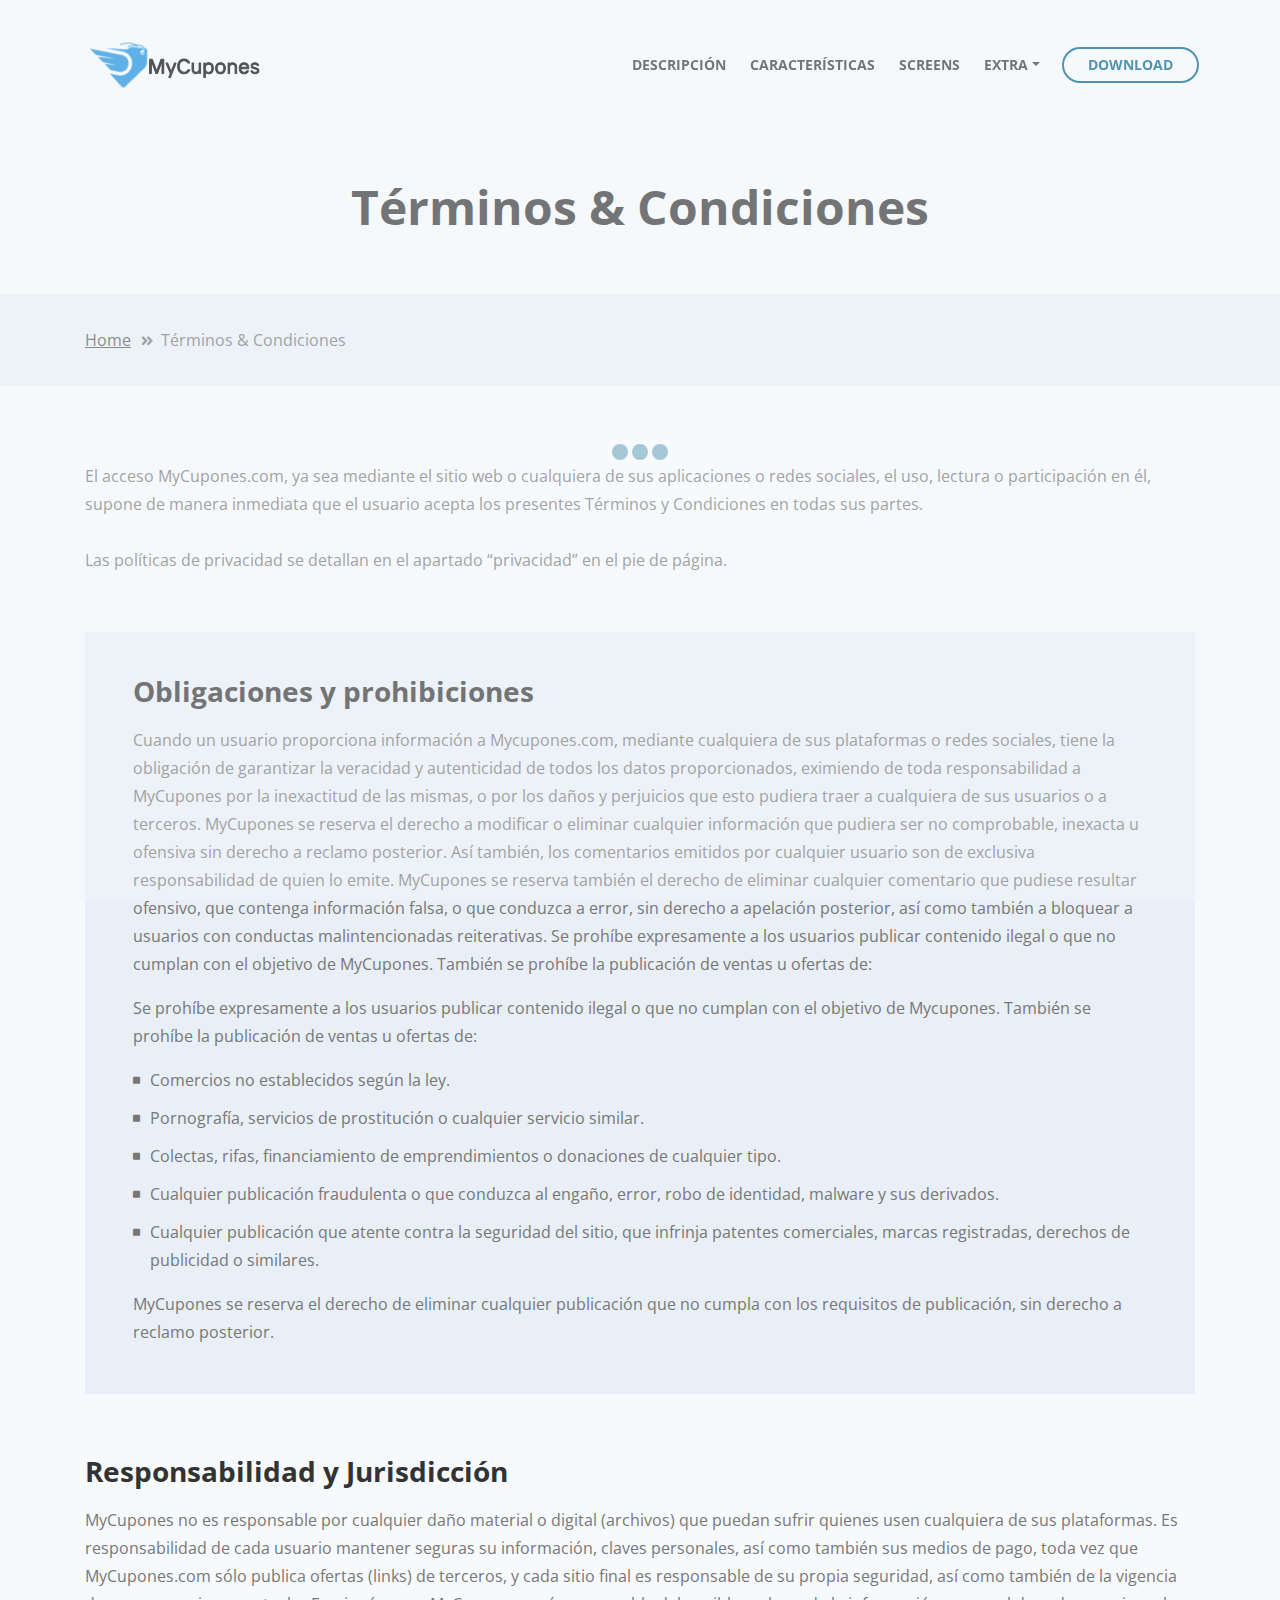
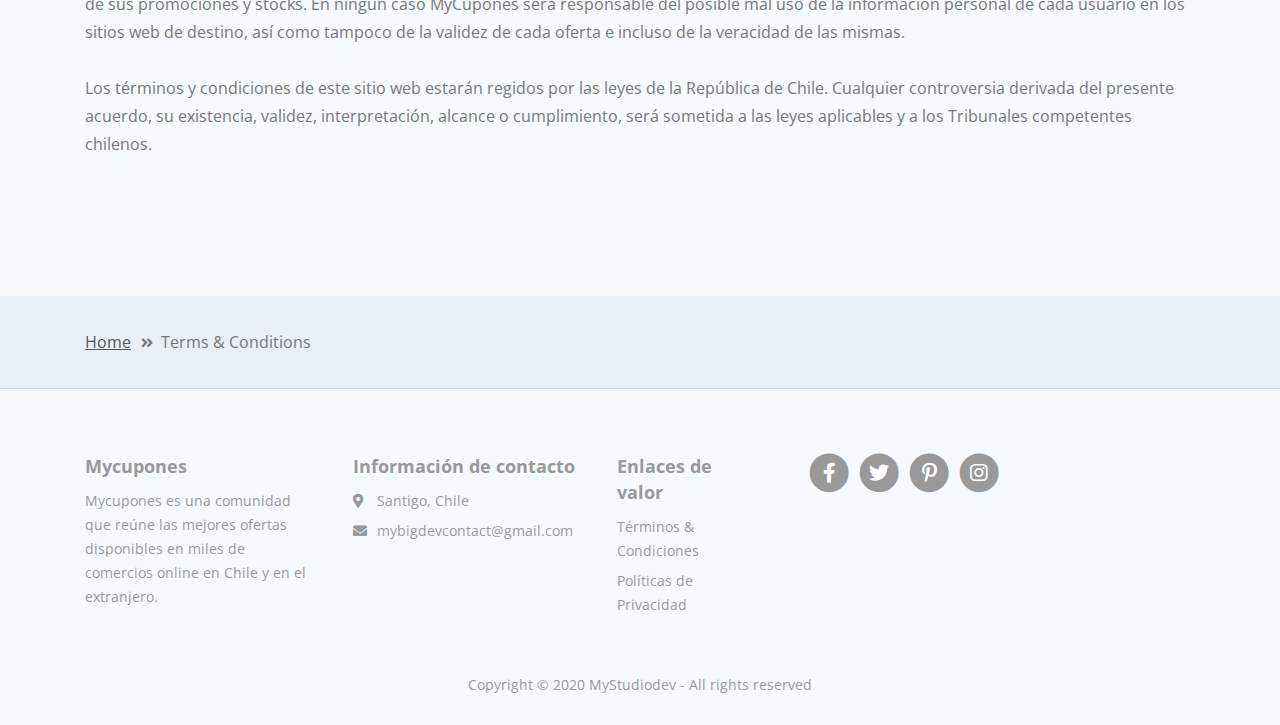
<file: terms-conditions.html>
<!DOCTYPE html>
<html lang="en">

<head>
    <meta charset="utf-8">
    <meta name="viewport" content="width=device-width, initial-scale=1, shrink-to-fit=no">

    <!-- SEO Meta Tags -->
    <meta name="description"
        content="Mycupones es una comunidad que reúne las mejores ofertas disponibles en miles de comercios online en Chile y en el extranjero. to the online audience and for getting visitors to become users.">
    <meta name="author" content="Inovatik">

    <!-- OG Meta Tags to improve the way the post looks when you share the page on LinkedIn, Facebook, Google+ -->
    <meta property="og:site_name" content="" /> <!-- website name -->
    <meta property="og:site" content="" /> <!-- website link -->
    <meta property="og:title" content="" /> <!-- title shown in the actual shared post -->
    <meta property="og:description" content="" /> <!-- description shown in the actual shared post -->
    <meta property="og:image" content="" /> <!-- image link, make sure it's jpg -->
    <meta property="og:url" content="" /> <!-- where do you want your post to link to -->
    <meta property="og:type" content="article" />

    <!-- Webpage Title -->
    <title>Términos & Condiciones - MyCupones</title>

    <!-- Styles -->
    <link href="https://fonts.googleapis.com/css?family=Open+Sans:400,400i,700&display=swap&subset=latin-ext"
        rel="stylesheet">
    <link href="css/bootstrap.css" rel="stylesheet">
    <link href="css/fontawesome-all.css" rel="stylesheet">
    <link href="css/swiper.css" rel="stylesheet">
    <link href="css/magnific-popup.css" rel="stylesheet">
    <link href="css/styles.css" rel="stylesheet">

    <!-- Favicon  -->
    <link rel="icon" href="images/favicon.svg">
</head>

<body data-spy="scroll" data-target=".fixed-top">

    <!-- Preloader -->
    <div class="spinner-wrapper">
        <div class="spinner">
            <div class="bounce1"></div>
            <div class="bounce2"></div>
            <div class="bounce3"></div>
        </div>
    </div>
    <!-- end of preloader -->


    <!-- Navigation -->
    <nav class="navbar navbar-expand-lg navbar-dark navbar-custom fixed-top">
        <div class="container">
            <!-- Text Logo - Use this if you don't have a graphic logo -->
            <!-- <a class="navbar-brand logo-text page-scroll" href="index.html">Sync</a> -->

            <!-- Image Logo -->
            <a class="navbar-brand logo-image" href="index.html"><img src="images/logo.svg" alt="alternative"></a>

            <!-- Mobile Menu Toggle Button -->
            <button class="navbar-toggler" type="button" data-toggle="collapse" data-target="#navbarsExampleDefault"
                aria-controls="navbarsExampleDefault" aria-expanded="false" aria-label="Toggle navigation">
                <span class="navbar-toggler-awesome fas fa-bars"></span>
                <span class="navbar-toggler-awesome fas fa-times"></span>
            </button>
            <!-- end of mobile menu toggle button -->

            <div class="collapse navbar-collapse" id="navbarsExampleDefault">
                <ul class="navbar-nav ml-auto">
                    <li class="nav-item">
                        <a class="nav-link page-scroll" href="index.html#description">DESCRIPCIÓN <span
                                class="sr-only">(current)</span></a>
                    </li>
                    <li class="nav-item">
                        <a class="nav-link page-scroll" href="index.html#features">CARACTERÍSTICAS</a>
                    </li>
                    <li class="nav-item">
                        <a class="nav-link page-scroll" href="index.html#screens">SCREENS</a>
                    </li>

                    <!-- Dropdown Menu -->
                    <li class="nav-item dropdown">
                        <a class="nav-link dropdown-toggle page-scroll" id="navbarDropdown" role="button"
                            aria-haspopup="true" aria-expanded="false">EXTRA</a>
                        <div class="dropdown-menu" aria-labelledby="navbarDropdown">
                            <a class="dropdown-item" href="terms-conditions.html"><span class="item-text">TÉRMINOS
                                    CONDICIONES</span></a>
                            <div class="dropdown-divider"></div>
                            <a class="dropdown-item" href="privacy-policy.html"><span class="item-text">POLÍTICA DE
                                    PRIVACIDAD</span></a>
                        </div>
                    </li>
                    <!-- end of dropdown menu -->

                </ul>
                <span class="nav-item">
                    <a class="btn-outline-sm page-scroll" href="#download">DOWNLOAD</a>
                </span>
            </div>
        </div> <!-- end of container -->
    </nav> <!-- end of navbar -->
    <!-- end of navigation -->


    <!-- Header -->
    <header id="header" class="ex-header">
        <div class="container">
            <div class="row">
                <div class="col-lg-12">
                    <h1>Términos & Condiciones</h1>
                </div> <!-- end of col -->
            </div> <!-- end of row -->
        </div> <!-- end of container -->
    </header> <!-- end of ex-header -->
    <!-- end of header -->


    <!-- Breadcrumbs -->
    <div class="ex-basic-1">
        <div class="container">
            <div class="row">
                <div class="col-lg-12">
                    <div class="breadcrumbs">
                        <a href="index.html">Home</a><i class="fa fa-angle-double-right"></i><span>Términos &
                            Condiciones</span>
                    </div> <!-- end of breadcrumbs -->
                </div> <!-- end of col -->
            </div> <!-- end of row -->
        </div> <!-- end of container -->
    </div> <!-- end of ex-basic-1 -->
    <!-- end of breadcrumbs -->


    <!-- Terms Content -->
    <div class="ex-basic-2">
        <div class="container">
            <div class="row">
                <div class="col-lg-12">
                    <div class="text-container">
                        <p>
                            El acceso MyCupones.com, ya sea mediante el sitio web o cualquiera de sus aplicaciones o
                            redes sociales, el uso, lectura o participación en él, supone de manera inmediata que el
                            usuario acepta los presentes Términos y Condiciones en todas sus partes.
                            <br>
                            <br>
                            Las políticas de privacidad se detallan en el apartado “privacidad” en el pie de página.
                        </p>
                    </div> <!-- end of text-container -->
                    <div class="text-container dark">
                        <h3>Obligaciones y prohibiciones </h3>
                        <p>
                            Cuando un usuario proporciona información a Mycupones.com, mediante cualquiera de sus
                            plataformas o redes sociales, tiene la obligación de garantizar la veracidad y autenticidad
                            de todos los datos proporcionados, eximiendo de toda responsabilidad a MyCupones por la
                            inexactitud de las mismas, o por los daños y perjuicios que esto pudiera traer a cualquiera
                            de sus usuarios o a terceros. MyCupones se reserva el derecho a modificar o eliminar
                            cualquier información que pudiera ser no comprobable, inexacta u ofensiva sin derecho a
                            reclamo posterior. Así también, los comentarios emitidos por cualquier usuario son de
                            exclusiva responsabilidad de quien lo emite. MyCupones se reserva también el derecho de
                            eliminar cualquier comentario que pudiese resultar ofensivo, que contenga información falsa,
                            o que conduzca a error, sin derecho a apelación posterior, así como también a bloquear a
                            usuarios con conductas malintencionadas reiterativas.

                            Se prohíbe expresamente a los usuarios publicar contenido ilegal o que no cumplan con el
                            objetivo de MyCupones. También se prohíbe la publicación de ventas u ofertas de:
                        </p>
                        <p>
                            Se prohíbe expresamente a los usuarios publicar contenido ilegal o que no cumplan con el
                            objetivo de Mycupones. También se prohíbe la publicación de ventas u ofertas de:
                        </p>
                        <ul class="list-unstyled li-space-lg">
                            <li class="media">
                                <i class="fas fa-square"></i>
                                <div class="media-body">Comercios no establecidos según la ley.</div>
                            </li>
                            <li class="media">
                                <i class="fas fa-square"></i>
                                <div class="media-body">Pornografía, servicios de prostitución o cualquier servicio
                                    similar.</div>
                            </li>
                            <li class="media">
                                <i class="fas fa-square"></i>
                                <div class="media-body">Colectas, rifas, financiamiento de emprendimientos o donaciones
                                    de cualquier tipo.</div>
                            </li>
                            <li class="media">
                                <i class="fas fa-square"></i>
                                <div class="media-body">Cualquier publicación fraudulenta o que conduzca al engaño,
                                    error, robo de identidad, malware y sus derivados.</div>
                            </li>
                            <li class="media">
                                <i class="fas fa-square"></i>
                                <div class="media-body">Cualquier publicación que atente contra la seguridad del sitio,
                                    que infrinja patentes comerciales, marcas registradas, derechos de publicidad o
                                    similares.</div>
                            </li>
                        </ul>
                        <p>
                            MyCupones se reserva el derecho de eliminar cualquier publicación que no cumpla con los
                            requisitos de publicación, sin derecho a reclamo posterior.
                        </p>
                    </div> <!-- end of text-container -->

                    <div class="text-container">
                        <h3>
                            Responsabilidad y Jurisdicción
                        </h3>
                        <p>
                            MyCupones no es responsable por cualquier daño material o digital (archivos) que puedan
                            sufrir quienes usen cualquiera de sus plataformas. Es responsabilidad de cada usuario
                            mantener seguras su información, claves personales, así como también sus medios de pago,
                            toda vez que MyCupones.com sólo publica ofertas (links) de terceros, y cada sitio final es
                            responsable de su propia seguridad, así como también de la vigencia de sus promociones y
                            stocks. En ningún caso MyCupones será responsable del posible mal uso de la información
                            personal de cada usuario en los sitios web de destino, así como tampoco de la validez de
                            cada oferta e incluso de la veracidad de las mismas.
                            <br>
                            <br>
                            Los términos y condiciones de este sitio web estarán regidos por las leyes de la República
                            de Chile. Cualquier controversia derivada del presente acuerdo, su existencia, validez,
                            interpretación, alcance o cumplimiento, será sometida a las leyes aplicables y a los
                            Tribunales competentes chilenos.
                        </p>
                    </div> <!-- end of text-container -->


                </div>
            </div> <!-- end of row -->
        </div> <!-- end of container -->
    </div> <!-- end of ex-basic -->
    <!-- end of terms content -->


    <!-- Breadcrumbs -->
    <div class="ex-basic-1">
        <div class="container">
            <div class="row">
                <div class="col-lg-12">
                    <div class="breadcrumbs">
                        <a href="index.html">Home</a><i class="fa fa-angle-double-right"></i><span>Terms &
                            Conditions</span>
                    </div> <!-- end of breadcrumbs -->
                </div> <!-- end of col -->
            </div> <!-- end of row -->
        </div> <!-- end of container -->
    </div> <!-- end of ex-basic-1 -->
    <!-- end of breadcrumbs -->


    <!-- Footer -->
    <div class="footer">
        <div class="container">
            <div class="row">
                <div class="col-lg-12">
                    <div class="footer-col first">
                        <h5>Mycupones</h5>
                        <p class="p-small">Mycupones es una comunidad que reúne las mejores ofertas disponibles en miles
                            de comercios online en Chile y en el extranjero.</p>

                    </div> <!-- end of footer-col -->
                    <div class="footer-col second">
                        <h5>Información de contacto</h5>
                        <ul class="list-unstyled li-space-lg p-small">
                            <li class="media">
                                <i class="fas fa-map-marker-alt"></i>
                                <div class="media-body">Santigo, Chile</div>
                            </li>
                            <li class="media">
                                <i class="fas fa-envelope"></i>
                                <div class="media-body"><a href="#your-link">mybigdevcontact@gmail.com</a></div>
                            </li>

                        </ul>
                    </div> <!-- end of footer-col -->
                    <div class="footer-col third">
                        <h5>Enlaces de valor</h5>
                        <ul class="list-unstyled li-space-lg p-small">
                            <li><a href="terms-conditions.html">Términos & Condiciones
                                </a></li>
                            <li><a href="privacy-policy.html">Políticas de Privacidad
                                </a></li>
                        </ul>
                    </div> <!-- end of footer-col -->

                    <div class="footer-col fifth">
                        <span class="fa-stack">
                            <a href="#your-link">
                                <i class="fas fa-circle fa-stack-2x"></i>
                                <i class="fab fa-facebook-f fa-stack-1x"></i>
                            </a>
                        </span>
                        <span class="fa-stack">
                            <a href="#your-link">
                                <i class="fas fa-circle fa-stack-2x"></i>
                                <i class="fab fa-twitter fa-stack-1x"></i>
                            </a>
                        </span>
                        <span class="fa-stack">
                            <a href="#your-link">
                                <i class="fas fa-circle fa-stack-2x"></i>
                                <i class="fab fa-pinterest-p fa-stack-1x"></i>
                            </a>
                        </span>
                        <span class="fa-stack">
                            <a href="#your-link">
                                <i class="fas fa-circle fa-stack-2x"></i>
                                <i class="fab fa-instagram fa-stack-1x"></i>
                            </a>
                        </span>
                    </div> <!-- end of footer-col -->
                </div> <!-- end of col -->
            </div> <!-- end of row -->
        </div> <!-- end of container -->
    </div> <!-- end of footer -->
    <!-- end of footer -->


    <!-- Copyright -->
    <div class="copyright">
        <div class="container">
            <div class="row">
                <div class="col-lg-12">
                    <p class="p-small">Copyright © 2020 <a href="mystudiodev.netlify.app">MyStudiodev</a> - All rights
                        reserved</p>
                </div> <!-- end of col -->
            </div> <!-- enf of row -->
        </div> <!-- end of container -->
    </div> <!-- end of copyright -->
    <!-- end of copyright -->


    <!-- Scripts -->
    <script src="js/jquery.min.js"></script> <!-- jQuery for Bootstrap's JavaScript plugins -->
    <script src="js/popper.min.js"></script> <!-- Popper tooltip library for Bootstrap -->
    <script src="js/bootstrap.min.js"></script> <!-- Bootstrap framework -->
    <script src="js/jquery.easing.min.js"></script> <!-- jQuery Easing for smooth scrolling between anchors -->
    <script src="js/swiper.min.js"></script> <!-- Swiper for image and text sliders -->
    <script src="js/jquery.magnific-popup.js"></script> <!-- Magnific Popup for lightboxes -->
    <script src="js/validator.min.js"></script> <!-- Validator.js - Bootstrap plugin that validates forms -->
    <script src="js/scripts.js"></script> <!-- Custom scripts -->
</body>

</html>
</file>
<file: css/styles.css>
/* Template: Mycupones
   Author: mystudiodev
   Created: Dec 2023
   Description: Master CSS file
*/

/*****************************************
Table Of Contents:

01. General Styles
02. Preloader
03. Navigation
04. Header
05. Small Features
06. Description 1
07. Description 1 Details Lightbox
08. Description 2
09. Features
10. Screenshots
11. Testimonials
12. Statistics
13. Download
14. Footer
15. Copyright
16. Back To Top Button
17. Extra Pages
18. Media Queries
******************************************/

/*****************************************
Colors:
- Backgrounds - light gray #f7fafd
- Backgrounds - gray #e8eff6
- Buttons - red #016289
- Headings text, navbar links - black #333
- Body text - dark gray #777
******************************************/


/******************************/
/*     01. General Styles     */
/******************************/
body,
html {
    width: 100%;
	height: 100%;
}

body, p {
	color: #777; 
	font: 400 1rem/1.75rem "Open Sans", sans-serif;
}

.p-large {
	font: 400 1.125rem/1.875rem "Open Sans", sans-serif;
}

.p-small {
	font: 400 0.875rem/1.5rem "Open Sans", sans-serif;
}

.p-heading {
	margin-bottom: 4rem;
	text-align: center;
}

h1 {
	color: #333;
	font: 700 2.625rem/3.375rem "Open Sans", sans-serif;
}

h2 {
	color: #333;
	font: 700 2.125rem/2.75rem "Open Sans", sans-serif;
}

h3 {
	color: #333;
	font: 700 1.75rem/2.375rem "Open Sans", sans-serif;
}

h4 {
	color: #333;
	font: 700 1.25rem/1.75rem "Open Sans", sans-serif;
}

h5 {
	color: #333;
	font: 700 1.125rem/1.625rem "Open Sans", sans-serif;
}

h6 {
	color: #333;
	font: 700 1rem/1.5rem "Open Sans", sans-serif;
}

.testimonial-text {
	font-style: italic;
}

.testimonial-author {
	font-weight: 700;
	font-size: 1rem;
	line-height: 1.5rem;
}

.li-space-lg li {
	margin-bottom: 0.625rem;
}

a {
	color: #555;
	text-decoration: underline;
}

a:hover {
	color: #555;
	text-decoration: underline;
}

a.red {
	color: #016289;
}

.btn-solid-reg {
	display: inline-block;
	padding: 1.1875rem 2.125rem 1.1875rem 2.125rem;
	border: 0.125rem solid #016289;
	border-radius: 2rem;
	background-color: #016289;
	color: #fff;
	font: 700 0.875rem/0 "Open Sans", sans-serif;
	text-decoration: none;
	transition: all 0.2s;
}

.btn-solid-reg:hover {
	border: 0.125rem solid #016289;
	background-color: transparent;
	color: #016289;
	text-decoration: none;
}

.btn-solid-lg {
	display: inline-block;
	padding: 1.5rem 2.375rem 1.5rem 2.375rem;
	border: 0.125rem solid #016289;
	border-radius: 2rem;
	background-color: #016289;
	color: #fff;
	font: 700 0.875rem/0 "Open Sans", sans-serif;
	text-decoration: none;
	transition: all 0.2s;
}

.btn-solid-lg:hover {
	border: 0.125rem solid #016289;
	background-color: transparent;
	color: #016289;
	text-decoration: none;
}

.btn-solid-lg .fab {
	margin-right: 0.5rem;
	font-size: 1.25rem;
	line-height: 0;
	vertical-align: top;
}

.btn-solid-lg .fab.fa-google-play {
	font-size: 1rem;
}

.btn-outline-reg {
	display: inline-block;
	padding: 1.1875rem 2.125rem 1.1875rem 2.125rem;
	border: 0.125rem solid #333;
	border-radius: 2rem;
	background-color: transparent;
	color: #333;
	font: 700 0.875rem/0 "Open Sans", sans-serif;
	text-decoration: none;
	transition: all 0.2s;
}

.btn-outline-reg:hover {
	border: 0.125rem solid #333;
	background-color: #333;
	color: #fff;
	text-decoration: none;
}

.btn-outline-lg {
	display: inline-block;
	padding: 1.5rem 2.375rem 1.5rem 2.375rem;
	border: 0.125rem solid #333;
	border-radius: 2rem;
	background-color: transparent;
	color: #333;
	font: 700 0.875rem/0 "Open Sans", sans-serif;
	text-decoration: none;
	transition: all 0.2s;
}

.btn-outline-lg:hover {
	border: 0.125rem solid #333;
	background-color: #333;
	color: #fff;
	text-decoration: none;
}

.btn-outline-sm {
	display: inline-block;
	padding: 1rem 1.5rem 1rem 1.5rem;
	border: 0.125rem solid #333;
	border-radius: 2rem;
	background-color: transparent;
	color: #333;
	font: 700 0.875rem/0 "Open Sans", sans-serif;
	text-decoration: none;
	transition: all 0.2s;
}

.btn-outline-sm:hover {
	border: 0.125rem solid #333;
	background-color: #333;
	color: #fff;
	text-decoration: none;
}

.form-group {
	position: relative;
	margin-bottom: 1.25rem;
}

.form-group.has-error.has-danger {
	margin-bottom: 0.625rem;
}

.form-group.has-error.has-danger .help-block.with-errors ul {
	margin-top: 0.375rem;
}

.label-control {
	position: absolute;
	top: 0.87rem;
	left: 1.375rem;
	color: #777;
	opacity: 1;
	font: 400 0.875rem/1.375rem "Open Sans", sans-serif;
	cursor: text;
	transition: all 0.2s ease;
}

/* IE10+ hack to solve lower label text position compared to the rest of the browsers */
@media screen and (-ms-high-contrast: active), screen and (-ms-high-contrast: none) {  
	.label-control {
		top: 0.9375rem;
	}
}

.form-control-input:focus + .label-control,
.form-control-input.notEmpty + .label-control,
.form-control-textarea:focus + .label-control,
.form-control-textarea.notEmpty + .label-control {
	top: 0.125rem;
	opacity: 1;
	font-size: 0.75rem;
	font-weight: 700;
}

.form-control-input,
.form-control-select {
	display: block; /* needed for proper display of the label in Firefox, IE, Edge */
	width: 100%;
	padding-top: 1.0625rem;
	padding-bottom: 0.0625rem;
	padding-left: 1.3125rem;
	border: 1px solid #c4d8dc;
	border-radius: 0.25rem;
	background-color: #fff;
	color: #777;
	font: 400 0.875rem/1.875rem "Open Sans", sans-serif;
	transition: all 0.2s;
	-webkit-appearance: none; /* removes inner shadow on form inputs on ios safari */
}

.form-control-select {
	padding-top: 0.5rem;
	padding-bottom: 0.5rem;
	height: 3rem;
}

/* IE10+ hack to solve lower label text position compared to the rest of the browsers */
@media screen and (-ms-high-contrast: active), screen and (-ms-high-contrast: none) {  
	.form-control-input {
		padding-top: 1.25rem;
		padding-bottom: 0.75rem;
		line-height: 1.75rem;
	}

	.form-control-select {
		padding-top: 0.875rem;
		padding-bottom: 0.75rem;
		height: 3.125rem;
		line-height: 2.125rem;
	}
}

select {
    /* you should keep these first rules in place to maintain cross-browser behavior */
    -webkit-appearance: none;
	-moz-appearance: none;
	-ms-appearance: none;
    -o-appearance: none;
    appearance: none;
    background-image: url('../images/down-arrow.png');
    background-position: 96% 50%;
    background-repeat: no-repeat;
    outline: none;
}

select::-ms-expand {
    display: none; /* removes the ugly default down arrow on select form field in IE11 */
}

.form-control-textarea {
	display: block; /* used to eliminate a bottom gap difference between Chrome and IE/FF */
	width: 100%;
	height: 8rem; /* used instead of html rows to normalize height between Chrome and IE/FF */
	padding-top: 1.25rem;
	padding-left: 1.3125rem;
	border: 1px solid #c4d8dc;
	border-radius: 0.25rem;
	background-color: #fff;
	color: #777;
	font: 400 0.875rem/1.75rem "Open Sans", sans-serif;
	transition: all 0.2s;
}

.form-control-input:focus,
.form-control-select:focus,
.form-control-textarea:focus {
	border: 1px solid #a1a1a1;
	outline: none; /* Removes blue border on focus */
}

.form-control-input:hover,
.form-control-select:hover,
.form-control-textarea:hover {
	border: 1px solid #a1a1a1;
}

input[type='checkbox'] {
	vertical-align: -10%;
	margin-right: 0.5rem;
}

/* IE10+ hack to raise checkbox field position compared to the rest of the browsers */
@media screen and (-ms-high-contrast: active), screen and (-ms-high-contrast: none) {  
	input[type='checkbox'] {
		vertical-align: -9%;
	}
}

.form-control-submit-button {
	display: inline-block;
	width: 100%;
	height: 3.125rem;
	border: 0.125rem solid #016289;
	border-radius: 1.5rem;
	background-color: #016289;
	color: #fff;
	font: 700 0.875rem/0 "Open Sans", sans-serif;
	cursor: pointer;
	transition: all 0.2s;
}

.form-control-submit-button:hover {
	border: 0.125rem solid #016289;
	background-color: transparent;
	color: #016289;
}

/* Form Success And Error Message Formatting */
#pmsgSubmit.h3.text-center.tada.animated,
#pmsgSubmit.h3.text-center {
	display: block;
	margin-bottom: 0;
	color: #016289;
	font-weight: 400;
	font-size: 1.125rem;
	line-height: 1rem;
}

.help-block.with-errors .list-unstyled {
	font-size: 0.75rem;
	line-height: 1.125rem;
	text-align: left;
}

.help-block.with-errors ul {
	margin-bottom: 0;
}
/* end of form success and error message formatting */

/* Form Success And Error Message Animation - Animate.css */
@-webkit-keyframes tada {
	from {
		-webkit-transform: scale3d(1, 1, 1);
		-ms-transform: scale3d(1, 1, 1);
		transform: scale3d(1, 1, 1);
	}
	10%, 20% {
		-webkit-transform: scale3d(.9, .9, .9) rotate3d(0, 0, 1, -3deg);
		-ms-transform: scale3d(.9, .9, .9) rotate3d(0, 0, 1, -3deg);
		transform: scale3d(.9, .9, .9) rotate3d(0, 0, 1, -3deg);
	}
	30%, 50%, 70%, 90% {
		-webkit-transform: scale3d(1.1, 1.1, 1.1) rotate3d(0, 0, 1, 3deg);
		-ms-transform: scale3d(1.1, 1.1, 1.1) rotate3d(0, 0, 1, 3deg);
		transform: scale3d(1.1, 1.1, 1.1) rotate3d(0, 0, 1, 3deg);
	}
	40%, 60%, 80% {
		-webkit-transform: scale3d(1.1, 1.1, 1.1) rotate3d(0, 0, 1, -3deg);
		-ms-transform: scale3d(1.1, 1.1, 1.1) rotate3d(0, 0, 1, -3deg);
		transform: scale3d(1.1, 1.1, 1.1) rotate3d(0, 0, 1, -3deg);
	}
	to {
		-webkit-transform: scale3d(1, 1, 1);
		-ms-transform: scale3d(1, 1, 1);
		transform: scale3d(1, 1, 1);
	}
}

@keyframes tada {
	from {
		-webkit-transform: scale3d(1, 1, 1);
		-ms-transform: scale3d(1, 1, 1);
		transform: scale3d(1, 1, 1);
	}
	10%, 20% {
		-webkit-transform: scale3d(.9, .9, .9) rotate3d(0, 0, 1, -3deg);
		-ms-transform: scale3d(.9, .9, .9) rotate3d(0, 0, 1, -3deg);
		transform: scale3d(.9, .9, .9) rotate3d(0, 0, 1, -3deg);
	}
	30%, 50%, 70%, 90% {
		-webkit-transform: scale3d(1.1, 1.1, 1.1) rotate3d(0, 0, 1, 3deg);
		-ms-transform: scale3d(1.1, 1.1, 1.1) rotate3d(0, 0, 1, 3deg);
		transform: scale3d(1.1, 1.1, 1.1) rotate3d(0, 0, 1, 3deg);
	}
	40%, 60%, 80% {
		-webkit-transform: scale3d(1.1, 1.1, 1.1) rotate3d(0, 0, 1, -3deg);
		-ms-transform: scale3d(1.1, 1.1, 1.1) rotate3d(0, 0, 1, -3deg);
		transform: scale3d(1.1, 1.1, 1.1) rotate3d(0, 0, 1, -3deg);
	}
	to {
		-webkit-transform: scale3d(1, 1, 1);
		-ms-transform: scale3d(1, 1, 1);
		transform: scale3d(1, 1, 1);
	}
}

.tada {
	-webkit-animation-name: tada;
	animation-name: tada;
}

.animated {
	-webkit-animation-duration: 1s;
	animation-duration: 1s;
	-webkit-animation-fill-mode: both;
	animation-fill-mode: both;
}
/* end of form success and error message animation - Animate.css */

/* Fade-move Animation For Details Lightbox - Magnific Popup */
/* at start */
.my-mfp-slide-bottom .zoom-anim-dialog {
	opacity: 0;
	transition: all 0.2s ease-out;
	-webkit-transform: translateY(-1.25rem) perspective(37.5rem) rotateX(10deg);
	-ms-transform: translateY(-1.25rem) perspective(37.5rem) rotateX(10deg);
	transform: translateY(-1.25rem) perspective(37.5rem) rotateX(10deg);
}

/* animate in */
.my-mfp-slide-bottom.mfp-ready .zoom-anim-dialog {
	opacity: 1;
	-webkit-transform: translateY(0) perspective(37.5rem) rotateX(0); 
	-ms-transform: translateY(0) perspective(37.5rem) rotateX(0); 
	transform: translateY(0) perspective(37.5rem) rotateX(0); 
}

/* animate out */
.my-mfp-slide-bottom.mfp-removing .zoom-anim-dialog {
	opacity: 0;
	-webkit-transform: translateY(-0.625rem) perspective(37.5rem) rotateX(10deg); 
	-ms-transform: translateY(-0.625rem) perspective(37.5rem) rotateX(10deg); 
	transform: translateY(-0.625rem) perspective(37.5rem) rotateX(10deg); 
}

/* dark overlay, start state */
.my-mfp-slide-bottom.mfp-bg {
	opacity: 0;
	transition: opacity 0.2s ease-out;
}

/* animate in */
.my-mfp-slide-bottom.mfp-ready.mfp-bg {
	opacity: 0.8;
}
/* animate out */
.my-mfp-slide-bottom.mfp-removing.mfp-bg {
	opacity: 0;
}
/* end of fade-move animation for details lightbox - magnific popup */

/* Fade Animation For Image Lightbox - Magnific Popup */
@-webkit-keyframes fadeIn {
	from {
		opacity: 0;
	}
	to {
		opacity: 1;
	}
}

@keyframes fadeIn {
	from {
		opacity: 0;
	}
	to {
		opacity: 1;
	}
}

.fadeIn {
	-webkit-animation: fadeIn 0.6s;
	animation: fadeIn 0.6s;
}

@-webkit-keyframes fadeOut {
	from {
		opacity: 1;
	}
	to {
		opacity: 0;
	}
}

@keyframes fadeOut {
	from {
		opacity: 1;
	}
	to {
		opacity: 0;
	}
}

.fadeOut {
	-webkit-animation: fadeOut 0.8s;
	animation: fadeOut 0.8s;
}
/* end of fade animation for details lightbox - magnific popup */


/*************************/
/*     02. Preloader     */
/*************************/
.spinner-wrapper {
	position: fixed;
	z-index: 999999;
	top: 0;
	right: 0;
	bottom: 0;
	left: 0;
	background: #f7fafd;
}

.spinner {
	position: absolute;
	top: 50%; /* centers the loading animation vertically one the screen */
	left: 50%; /* centers the loading animation horizontally one the screen */
	width: 3.75rem;
	height: 1.25rem;
	margin: -0.625rem 0 0 -1.875rem; /* is width and height divided by two */ 
	text-align: center;
}

.spinner > div {
	display: inline-block;
	width: 1rem;
	height: 1rem;
	border-radius: 100%;
	background-color: #016289;
	-webkit-animation: sk-bouncedelay 1.4s infinite ease-in-out both;
	animation: sk-bouncedelay 1.4s infinite ease-in-out both;
}

.spinner .bounce1 {
	-webkit-animation-delay: -0.32s;
	animation-delay: -0.32s;
}

.spinner .bounce2 {
	-webkit-animation-delay: -0.16s;
	animation-delay: -0.16s;
}

@-webkit-keyframes sk-bouncedelay {
	0%, 80%, 100% { -webkit-transform: scale(0); }
	40% { -webkit-transform: scale(1.0); }
}

@keyframes sk-bouncedelay {
	0%, 80%, 100% { 
		-webkit-transform: scale(0);
		-ms-transform: scale(0);
		transform: scale(0);
	} 40% { 
		-webkit-transform: scale(1.0);
		-ms-transform: scale(1.0);
		transform: scale(1.0);
	}
}


/**************************/
/*     03. Navigation     */
/**************************/
.navbar-custom {
	background-color: #f7fafd;
	box-shadow: 0 0.0625rem 0.375rem 0 rgba(0, 0, 0, 0.1);
	font: 700 0.875rem/0.875rem "Open Sans", sans-serif;
	transition: all 0.2s;
}

.navbar-custom .navbar-brand.logo-image img {
    width: 10.6875rem;
	height: 3.25rem;
}

.navbar-custom .navbar-brand.logo-text {
	font: 700 2rem/1rem "Open Sans", sans-serif;
	color: #333;
	text-decoration: none;
}

.navbar-custom .navbar-nav {
	margin-top: 0.75rem;
	margin-bottom: 0.5rem;
}

.navbar-custom .nav-item .nav-link {
	padding: 0.625rem 0.75rem;
	color: #333;
	text-decoration: none;
	transition: all 0.2s ease;
}

.navbar-custom .nav-item .nav-link:hover,
.navbar-custom .nav-item .nav-link.active {
	color: #016289;
}

/* Dropdown Menu */
.navbar-custom .dropdown:hover > .dropdown-menu {
	display: block; /* this makes the dropdown menu stay open while hovering it */
	min-width: auto;
	animation: fadeDropdown 0.2s; /* required for the fade animation */
}

@keyframes fadeDropdown {
    0% {
        opacity: 0;
    }

    100% {
        opacity: 1;
    }
}

.navbar-custom .dropdown-toggle {
	cursor: default;
}

.navbar-custom .dropdown-toggle:focus { /* removes dropdown outline on focus */
	outline: 0;
}

.navbar-custom .dropdown-menu {
	margin-top: 0;
	border: none;
	border-radius: 0.25rem;
	background-color: #f7fafd;
}

.navbar-custom .dropdown-item {
	color: #333;
	text-decoration: none;
}

.navbar-custom .dropdown-item:hover {
	background-color: #f7fafd;
}

.navbar-custom .dropdown-item .item-text {
	font: 700 0.875rem/0.875rem "Open Sans", sans-serif;
}

.navbar-custom .dropdown-item:hover .item-text {
	color: #016289;
}

.navbar-custom .dropdown-divider {
	width: 100%;
	height: 1px;
	margin: 0.75rem auto 0.725rem auto;
	border: none;
	background-color: #c4d8dc;
	opacity: 0.2;
}
/* end of dropdown menu */

.navbar-custom .nav-item .btn-outline-sm {
	margin-top: 0.125rem;
	margin-bottom: 1.375rem;
	margin-left: 0.5rem;
	border: 0.125rem solid #016289;
	color: #016289;
}

.navbar-custom .nav-item .btn-outline-sm:hover {
	border: 0.125rem solid #016289;
	background-color: #016289;
	color: #fff;
}

.navbar-custom .navbar-toggler {
	padding: 0;
	border: none;
	color: #333;
	font-size: 2rem;
}

.navbar-custom button[aria-expanded='false'] .navbar-toggler-awesome.fas.fa-times{
	display: none;
}

.navbar-custom button[aria-expanded='false'] .navbar-toggler-awesome.fas.fa-bars{
	display: inline-block;
}

.navbar-custom button[aria-expanded='true'] .navbar-toggler-awesome.fas.fa-bars{
	display: none;
}

.navbar-custom button[aria-expanded='true'] .navbar-toggler-awesome.fas.fa-times{
	display: inline-block;
	margin-right: 0.125rem;
}


/*********************/
/*    04. Header     */
/*********************/
.header {
	position: relative;
	overflow: hidden;
	padding-top: 8rem;
	padding-bottom: 3rem;
	background-color: #f7fafd;
	text-align: center;
}

.header .text-container {
	margin-bottom: 3rem;
}

.header h1 {
	margin-bottom: 1rem;
}

.header .p-heading {
	margin-bottom: 2rem;
}

.header .btn-solid-lg {
	margin-right: 0.5rem;
	margin-bottom: 1.125rem;
	margin-left: 0.5rem;
}

.header .deco-white-circle-1,
.header .deco-white-circle-2,
.header .deco-blue-circle,
.header .deco-yellow-circle,
.header .deco-green-diamond {
	display: none;
}


/******************************/
/*     05. Small Features     */
/******************************/
.cards-1 {
	padding-top: 1rem;
	padding-bottom: 2rem;
	background-color: #f7fafd;
	text-align: center;
}

.cards-1 .card {
	max-width: 11rem;
	margin-right: auto;
	margin-bottom: 3rem;
	margin-left: auto;
	padding: 0;
	border: none;
	background-color: transparent;
}

.cards-1 .card-image {
	width: 7.5rem;
	height: 7.5rem;
	margin-right: auto;
	margin-bottom: 1.5rem;
	margin-left: auto;
	border-radius: 50%;
	background-color: #ebe7fa;
}

.cards-1 .card-image .fas {
	color: #aa7eec;
	font-size: 3.25rem;
	line-height: 7.5rem;
}

.cards-1 .card-image.green {
	background-color: #daf4ef;
}

.cards-1 .card-image.green .fas {
	color: #19ca94;
}

.cards-1 .card-image.red {
	background-color: #f8e5ea;
}

.cards-1 .card-image.red .fas {
	color: #016289;
}

.cards-1 .card-image.yellow {
	background-color: #f8f1de;
}

.cards-1 .card-image.yellow .fas {
	color: #ffb30f;
}

.cards-1 .card-image.blue {
	background-color: #e1f2fa;
}

.cards-1 .card-image.blue .fas {
	color: #50b9e8;
}

.cards-1 .card-body {
	padding: 0;
}

.cards-1 .card-title {
	margin-bottom: 0.5rem;
}


/*****************************/
/*     06. Description 1     */
/*****************************/
.basic-1 {
	padding-top: 3rem;
	padding-bottom: 8rem;
	background-color: #f7fafd;
}

.basic-1 .image-container {
	margin-bottom: 5rem;
}

.basic-1 h2 {
	margin-bottom: 1.5rem;
}

.basic-1 .list-unstyled {
	margin-bottom: 1.75rem;
}

.basic-1 .list-unstyled .fas {
	color: #777;
	font-size: 0.5rem;
	line-height: 1.75rem;
}

.basic-1 .list-unstyled .media-body {
	margin-left: 0.5rem;
}


/**********************************************/
/*     07. Description 1 Details Lightbox     */
/**********************************************/
.lightbox-basic {
	position: relative;
	max-width: 71.875rem;
	margin: 2.5rem auto;
	padding: 3rem 1rem;
	background-color: #fff;
	text-align: left;
}

.lightbox-basic .image-container {
	margin-bottom: 3rem;
	text-align: center;
}

.lightbox-basic h3 {
	margin-bottom: 0.5rem;
}

.lightbox-basic hr {
	width: 2.75rem;
	margin-top: 0.125rem;
	margin-bottom: 1rem;
	margin-left: 0;
	border-top: 0.125rem solid #e0e0e0;
}

.lightbox-basic h4 {
	margin-top: 1.75rem;
	margin-bottom: 0.625rem;
}

.lightbox-basic .list-unstyled {
	margin-bottom: 1.5rem;
}

.lightbox-basic .list-unstyled .far {
	color: #19ca94;
	font-size: 1.125rem;
	line-height: 1.75rem;
}

.lightbox-basic .list-unstyled .media-body {
	margin-left: 0.625rem;
}

.lightbox-basic .list-unstyled {
	margin-bottom: 1.5rem;
}

/* Action Button */
.lightbox-basic .btn-solid-reg.mfp-close {
	position: relative;
	width: auto;
	height: auto;
	color: #fff;
	opacity: 1;
}

.lightbox-basic .btn-solid-reg.mfp-close:hover {
	color: #016289;
}
/* end of action Button */

/* Back Button */
.lightbox-basic .btn-outline-reg.mfp-close.as-button {
	position: relative;
	display: inline-block;
	width: auto;
	height: auto;
	margin-left: 0.375rem;
	padding: 1.25rem 2.25rem 1.25rem 2.25rem;
	border: 0.125rem solid #333;
	color: #333;
	opacity: 1;
}

.lightbox-basic .btn-outline-reg.mfp-close.as-button:hover {
	color: #fff;
}
/* end of back button */

/* Close X Button */
.lightbox-basic button.mfp-close.x-button {
	position: absolute;
	top: -0.125rem;
	right: -0.125rem;
	width: 2.75rem;
	height: 2.75rem;
	color: #555;
}
/* end of close x button */


/****************************/
/*     08. Description 2    */
/****************************/
.tabs {
	padding-top: 8rem;
	padding-bottom: 8rem;
	background-color: #e8eff6;
}

.tabs .tabs-container {
	margin-bottom: 5rem;
}

.tabs .nav-tabs {
	margin-bottom: 1.125rem;
	border: none;
}

.tabs .nav-item {
	width: 100%;
	margin-bottom: 0.75rem;
	text-align: center;
}

.tabs .nav-link {
	padding: 0.5rem 1.5rem;
	border-radius: 0;
	background-color: #f7fafd;
	color: #777;
	font-weight: 700;
	font-size: 1.125rem;
	text-decoration: none;
	transition: all 0.2s ease;
}

.tabs .nav-link.active {
	background-color: #9a67e7;
	color: #fff;
}

.tabs .nav-link:hover {
	background-color: #9a67e7;
	color: #fff;
}

.tabs .nav-link .fas,
.tabs .nav-link .far {
	margin-right: 0.375rem;
}

.tabs .li-space-lg li {
	margin-bottom: 0.875rem;
}

.tabs .list-unstyled .fas,
.tabs .list-unstyled .far {
	color: #19ca94;
	font-size: 1.125rem;
	line-height: 1.75rem;
}

.tabs .list-unstyled .media-body {
	margin-left: 0.625rem;
}

.tabs #tab-1 .list-unstyled {
	margin-bottom: 1.5rem;
}

.tabs #tab-1 .btn-solid-reg {
	margin-right: 0.5rem;
}


/************************/
/*     09. Features     */
/************************/
.basic-2 {
	padding-top: 7rem;
	padding-bottom: 5rem;
	background-color: #f7fafd;
}

.basic-2 h2 {
	margin-bottom: 0.875rem;
	text-align: center;
}

.basic-2 .li-space-lg li {
	margin-bottom: 1.375rem;
}

.basic-2 .li-space-lg.first li:last-of-type  {
	margin-bottom: 4rem;
}

.basic-2 .fa-stack {
	width: 2em;
	margin-right: 0.625rem;
	font-size: 1.25rem;
}

.basic-2 .fa-stack-2x {
	color: #aa7eec;
}

.basic-2 .fa-stack-2x.green {
	color: #19ca94;
}

.basic-2 .fa-stack-2x.red {
	color: #016289;
}

.basic-2 .fa-stack-2x.yellow {
	color: #ffb30f;
}

.basic-2 .fa-stack-2x.blue {
	color: #50b9e8;
}

.basic-2 .fa-stack-1x {
	color: #fff;
}

.basic-2 .media-body h4 {
	margin-bottom: 0.25rem;
}

.basic-2 img {
	display: block;
	width: 100%;
	max-width: 20rem;
	margin-right: auto;
	margin-bottom: 5rem;
	margin-left: auto;
}


/***************************/
/*     10. Screenshots     */
/***************************/
.slider {
	padding-top: 8rem;
	padding-bottom: 8rem;
	background-color: #e8eff6;
}

.slider .slider-container {
	position: relative;
}

.slider .swiper-container {
	position: static;
	width: 90%;
	text-align: center;
}

.slider .swiper-button-prev,
.slider .swiper-button-next {
	top: 50%;
	width: 1.125rem;
}

.slider .swiper-button-prev:focus,
.slider .swiper-button-next:focus {
	/* even if you can't see it chrome you can see it on mobile device */
	outline: none;
}

.slider .swiper-button-prev {
	left: -0.5rem;
	background-image: url("data:image/svg+xml;charset=utf-8,%3Csvg%20xmlns%3D'http%3A%2F%2Fwww.w3.org%2F2000%2Fsvg'%20viewBox%3D'0%200%2028%2044'%3E%3Cpath%20d%3D'M0%2C22L22%2C0l2.1%2C2.1L4.2%2C22l19.9%2C19.9L22%2C44L0%2C22L0%2C22L0%2C22z'%20fill%3D'%23777777'%2F%3E%3C%2Fsvg%3E");
	background-size: 1.125rem 1.75rem;
}

.slider .swiper-button-next {
	right: -0.5rem;
	background-image: url("data:image/svg+xml;charset=utf-8,%3Csvg%20xmlns%3D'http%3A%2F%2Fwww.w3.org%2F2000%2Fsvg'%20viewBox%3D'0%200%2028%2044'%3E%3Cpath%20d%3D'M27%2C22L27%2C22L5%2C44l-2.1-2.1L22.8%2C22L2.9%2C2.1L5%2C0L27%2C22L27%2C22z'%20fill%3D'%23777777'%2F%3E%3C%2Fsvg%3E");
	background-size: 1.125rem 1.75rem;
}


/****************************/
/*     11. Testimonials     */
/****************************/
.cards-2 {
	padding-top: 7rem;
	padding-bottom: 3rem;
	background-color: #f7fafd;
	text-align: center;
}

.cards-2 h2 {
	margin-bottom: 3.25rem;
}

.cards-2 .card {
	max-width: 22rem;
	margin-right: auto;
	margin-bottom: 4.75rem;
	margin-left: auto;
	border: 0;
	background-color: transparent;
}

.cards-2 .fa-star {
	margin-right: 0.25rem;
	color: #ffb30f;
	font-size: 1.375rem;
}

.cards-2 .testimonial-line {
	width: 3rem;
	margin-bottom: 1rem;
	border-top: 0.125rem solid #e0e0e0;
}

.cards-2 .card-body {
	padding: 0;
}

.cards-2 .testimonial-text {
	margin-bottom: 0.625rem;
}

.cards-2 .testimonial-author {
	color: #333;
}

.cards-2 .image-container {
	margin-bottom: 5.25rem;
	padding: 2.5rem 2rem 0 2rem;
	border-radius: 0.5rem;
	background-color: #fff;
}

.cards-2 .image-container img {
	margin-right: 1rem;
	margin-bottom: 2.5rem;
	margin-left: 1rem;
}


/**************************/
/*     12. Statistics     */
/**************************/
.counter {
	padding-top: 8rem;
	padding-bottom: 5rem;
	background-color: #e8eff6;
	text-align: center;
}

.counter #counter {
	margin-bottom: 0.75rem;
}

.counter #counter .cell {
	display: inline-block;
	width: 6.25rem;
	margin-right: 1.5rem;
	margin-bottom: 2rem;
	margin-left: 1.5rem;
	vertical-align: top;
}

.counter #counter .fas {
	margin-bottom: 0.875rem;
	font-size: 2.5rem;
	color: #aa7eec;
}

.counter #counter .fas.green {
	color: #19ca94;
}

.counter #counter .fas.red {
	color: #016289;
}

.counter #counter .fas.yellow {
	color: #ffb30f;
}

.counter #counter .fas.blue {
	color: #50b9e8;
}

.counter #counter .counter-value {
	color: #333;
	font-weight: 700;
	font-size: 3.5rem;
	line-height: 4.25rem;
	vertical-align: middle;
}

.counter #counter .counter-info {
	margin-bottom: 0;
	vertical-align: middle;
}


/************************/
/*     13. Download     */
/************************/
.basic-3 {
	position: relative;
	overflow: hidden;
	padding-top: 8rem;
	padding-bottom: 8rem;
	background-color: #f7fafd;
	text-align: center;
}

.basic-3 .image-container {
	margin-bottom: 2rem;
}

.basic-3 .p-large {
	margin-bottom: 1.75rem;
}

.basic-3 .btn-solid-lg {
	margin-right: 0.5rem;
	margin-bottom: 1.125rem;
	margin-left: 0.5rem;
}

.basic-3 .deco-white-circle-1,
.basic-3 .deco-white-circle-2,
.basic-3 .deco-blue-circle,
.basic-3 .deco-yellow-circle,
.basic-3 .deco-green-diamond {
	display: none;
}



/**********************/
/*     14. Footer     */
/**********************/
.footer {
	padding-top: 4rem;
	padding-bottom: 1rem;
	border-top: 1px solid #c8d4d6;
	background-color: #f7fafd;
}

.footer p,
.footer h5,
.footer ul,
.footer a {
	color: #999;
}

.footer a {
	text-decoration: none;
}

.footer .footer-col {
	display: inline-block;
	width: 14.5rem;
    margin-right: 1rem;
	margin-bottom: 1.5rem;
    vertical-align: top;
}

.footer h5 {
	margin-bottom: 0.625rem;
}

.footer .li-space-lg li {
	margin-bottom: 0.375rem;
}

.footer .list-unstyled .fab,
.footer .list-unstyled .fas {
	width: 0.875rem;
	font-size: 0.875rem;
	line-height: 1.5rem;
}

.footer .list-unstyled .media-body {
	margin-left: 0.625rem;
}

.footer .fa-stack {
	width: 2em;
	margin-bottom: 0.75rem;
	margin-right: 0.375rem;
	font-size: 1.25rem;
}

.footer .fa-stack .fa-stack-1x {
    color: #fff;
	transition: all 0.2s ease;
}

.footer .fa-stack .fa-stack-2x {
	color: #999;
	transition: all 0.2s ease;
}

.footer .fa-stack:hover .fa-stack-1x {
	color: #fff;
}

.footer .fa-stack:hover .fa-stack-2x {
    color: #555;
}


/*************************/
/*     15. Copyright     */
/*************************/
.copyright {
	padding-bottom: 0.75rem;
	background-color: #f7fafd;
	text-align: center;
}

.copyright p,
.copyright a {
	color: #999;
}

.copyright a {
	text-decoration: none;
}


/**********************************/
/*     16. Back To Top Button     */
/**********************************/
a.back-to-top {
	position: fixed;
	z-index: 999;
	right: 0.75rem;
	bottom: 0.75rem;
	display: none;
	width: 2.625rem;
	height: 2.625rem;
	border-radius: 1.875rem;
	background: #333 url("../images/up-arrow.png") no-repeat center 47%;
	background-size: 1.125rem 1.125rem;
	text-indent: -9999px;
}

a:hover.back-to-top {
	background-color: #555; 
}


/***************************/
/*     17. Extra Pages     */
/***************************/
.ex-header {
	padding-top: 8rem;
	padding-bottom: 5rem;
	background-color: #f7fafd;
	text-align: center;
}

.ex-basic-1 {
	padding-top: 2rem;
	padding-bottom: 0.875rem;
	background-color: #e8eff6;
}

.ex-basic-1 .breadcrumbs {
	margin-bottom: 1.125rem;
}

.ex-basic-1 .breadcrumbs .fa {
	margin-right: 0.5rem;
	margin-left: 0.625rem;
	font-size: 0.875rem;
}

.ex-basic-2 {
	padding-top: 4.75rem;
	padding-bottom: 4rem;
	background-color: #f7fafd;
}

.ex-basic-2 h3 {
	margin-bottom: 1rem;
}

.ex-basic-2 .text-container {
	margin-bottom: 3.625rem;
}

.ex-basic-2 .text-container.last {
	margin-bottom: 0;
}

.ex-basic-2 .text-container.dark {
	padding: 1.625rem 1.5rem 0.75rem 2rem;
	background-color: #e8eff6;
}

.ex-basic-2 .image-container-large {
	margin-bottom: 4rem;
}

.ex-basic-2 .image-container-large img {
	border-radius: 0.375rem;
}

.ex-basic-2 .image-container-small img {
	border-radius: 0.375rem;
}

.ex-basic-2 .list-unstyled .fas {
	color: #777;
	font-size: 0.5rem;
	line-height: 1.75rem;
}

.ex-basic-2 .list-unstyled .media-body {
	margin-left: 0.625rem;
}

.ex-basic-2 .form-container {
	margin-top: 3rem;
}

.ex-basic-2 .btn-solid-reg {
	margin-top: 1.5rem;
}


/*****************************/
/*     18. Media Queries     */
/*****************************/	
/* Min-width 768px */
@media (min-width: 768px) {
	
	/* Header */
	.header .text-container {
		margin-bottom: 6rem;
	}

	.header .btn-solid-lg {
		margin-bottom: 0;
		margin-left: 0;
	}
	/* end of header */


	/* Small Features */
	.cards-1 .card {
		display: inline-block;
		margin-right: 1rem;
		margin-left: 1rem;
		width: 11rem;
		max-width: 100%;
		vertical-align: top;
	}
	/* end of small features */


	/* Description 2 */
	.tabs .nav-item {
		width: auto;
		margin-right: 0.625rem;
	}
	/* end of description 2 */


	/* Screenshots */
	.slider .swiper-button-prev {
		left: -0.625rem;
	}
	
	.slider .swiper-button-next {
		right: -0.625rem;
	}
	/* end of screenshots */


	/* Download */
	.basic-3 .btn-solid-lg {
		margin-bottom: 0;
		margin-left: 0;
	}
	/* end of download */


	/* Extra Pages */
	.ex-header {
		padding-top: 11rem;
		padding-bottom: 3rem;
	}

	.ex-basic-2 .text-container.dark {
		padding: 2.5rem 3rem 2rem 3rem;
	}

	.ex-basic-2 .form-container {
		margin-top: 0;
	}
	/* end of extra pages */
}
/* end of min-width 768px */


/* Min-width 992px */
@media (min-width: 992px) {
	
	/* General Styles */
	.p-heading {
		width: 80%;
		margin-right: auto;
		margin-left: auto;
	}

	h1 {
		font-size: 3rem;
		line-height: 3.875rem;
	}
	
	h2 {
		font-size: 2.5rem;
		line-height: 3.25rem;
	}
	/* end of general styles */


	/* Navigation */
	.navbar-custom {
		padding: 2.125rem 1.5rem 2.125rem 2rem;
        background: transparent;
		box-shadow: none;
	}
	
	.navbar-custom .navbar-nav {
		margin-top: 0;
		margin-bottom: 0;
	}

	.navbar-custom .nav-item .nav-link {
		padding: 0.25rem 0.75rem;
	}
	
	.navbar-custom.top-nav-collapse {
        padding: 0.5rem 1.5rem 0.5rem 2rem;
		background-color: #f7fafd;
		box-shadow: 0 0.0625rem 0.375rem 0 rgba(0, 0, 0, 0.1);
	}

	.navbar-custom.top-nav-collapse .nav-item .nav-link {
		color: #333;
	}

	.navbar-custom.top-nav-collapse .nav-item .nav-link:hover,
	.navbar-custom.top-nav-collapse .nav-item .nav-link.active {
		color: #016289;
	}

	.navbar-custom .dropdown-menu {
		padding-top: 1rem;
		padding-bottom: 1rem;
		border-top: 0.75rem solid rgba(0, 0, 0, 0);
		border-radius: 0.25rem;
		box-shadow: 0 0.375rem 0.375rem 0 rgba(0, 0, 0, 0.1);
	}

	.navbar-custom.top-nav-collapse .dropdown-menu {
		border-top: 0.75rem solid rgba(0, 0, 0, 0);
		box-shadow: 0 0.375rem 0.375rem 0 rgba(0, 0, 0, 0.1);
	}

	.navbar-custom .dropdown-item {
		padding-top: 0.25rem;
		padding-bottom: 0.25rem;
	}

	.navbar-custom .dropdown-divider {
		width: 84%;
	}

	.navbar-custom .nav-item .btn-outline-sm {
		margin-top: 0;
		margin-bottom: 0;
		margin-left: 0.625rem;
	}
	/* end of navigation */


	/* Header */
	.header {
		padding-top: 12rem;
	}

	.header h1 {
		font-size: 4rem;
		line-height: 4.875rem;
		letter-spacing: -1px;
	}

	.header .deco-white-circle-1 {
		position: absolute;
		top: 26rem;
		left: -12rem;
		display: block;
		width: 22rem;
		height: 22rem;
	}

	.header .deco-white-circle-2 {
		position: absolute;
		top: 19rem;
		right: -12rem;
		display: block;
		width: 20rem;
		height: 20rem;
	}

	.header .deco-blue-circle {
		position: absolute;
		top: 28rem;
		left: 5rem;
		display: block;
		width: 5rem;
		height: 5rem;
	}

	.header .deco-yellow-circle {
		position: absolute;
		top: 9rem;
		right: 7rem;
		display: block;
		width: 1.5rem;
		height: 1.5rem;
	}

	.header .deco-green-diamond {
		position: absolute;
		top: 9rem;
		left: 4rem;
		display: block;
		width: 1rem;
		height: 1rem;
	}
	/* end of header */


	/* Description 1 */
	.basic-1 .image-container {
		margin-bottom: 0;
	}
	/* end of description 1 */


	/* Description 1 Details Lightbox */
	.lightbox-basic {
		padding: 3rem 3rem;
	}

	.lightbox-basic .image-container {
		margin-bottom: 0;
		text-align: left;
	}
	/* end of description 1 details lightbox */


	/* Description 2 */
	.tabs .tabs-container {
		margin-bottom: 0;
	}
	/* end of description 2 */


	/* Features */
	.basic-2 {
		padding-bottom: 8rem;
	}

	.basic-2 .list-unstyled {
		margin-top: 2.5rem;
	}

	.basic-2 .li-space-lg li {
		margin-bottom: 1.875rem;
	}

	.basic-2 .li-space-lg.first li:last-of-type  {
		margin-bottom: 1.875rem;
	}
	
	.basic-2 .fa-stack {
		margin-right: 1rem;
		font-size: 2.25rem;
	}

	.basic-2 .fa-stack .fa-stack-1x {
		font-size: 1.75rem;
	}

	.basic-2 .first .fa-stack {
		position: absolute;
		right: 0;
	}

	.basic-2 .first .media-body {
		max-width: 12.625rem;
		text-align: right;
	}

	.basic-2 img {
		max-width: 100%;
		margin-bottom: 0;
	}
	/* end of features */

	
	/* Screenshots */
	.slider .swiper-button-prev {
		left: 0;
	}
	
	.slider .swiper-button-next {
		right: 0;
	}
	/* end of screenshots */


	/* Testimonials */
	.cards-2 .card {
		display: inline-block;
		width: 18.125rem;
		max-width: 100%;
		margin-right: 0.5rem;
		margin-left: 0.5rem;
		vertical-align: top;
	}

	.cards-2 .card:first-of-type {
		margin-left: 0;
	}

	.cards-2 .card:last-of-type {
		margin-right: 0;
	}
	/* end of testimonials */


	/* Statistics */
	.counter #counter .cell {
		width: 8.25rem;
	}

	.counter #counter .fas {
		font-size: 3rem;
	}
	
	.counter #counter .counter-value {
		font-size: 4rem;
		line-height: 4.875rem;	
	}
	/* end of statistics */


	/* Download */
	.basic-3 .p-large {
		width: 51rem;
		margin-right: auto;
		margin-left: auto;
	}

	.basic-3 .deco-white-circle-1 {
		position: absolute;
		top: 23rem;
		left: -12rem;
		display: block;
		width: 20rem;
		height: 20rem;
	}

	.basic-3 .deco-white-circle-2 {
		position: absolute;
		top: 7rem;
		right: -12.5rem;
		display: block;
		width: 20rem;
		height: 20rem;
	}

	.basic-3 .deco-blue-circle {
		position: absolute;
		top: 15rem;
		right: 5rem;
		display: block;
		width: 5rem;
		height: 5rem;
	}

	.basic-3 .deco-yellow-circle {
		position: absolute;
		top: 31rem;
		left: 6.5rem;
		display: block;
		width: 2.5rem;
		height: 2.5rem;
	}

	.basic-3 .deco-green-diamond {
		position: absolute;
		top: 8rem;
		right: 12.5rem;
		display: block;
		width: 1rem;
		height: 1rem;
	}
	/* end of download */


	/* Footer */
	.footer .footer-col.first {
		display: none;
	}

	.footer .footer-col.third,
	.footer .footer-col.fourth {
		width: 11.5rem;
	}
	/* end of footer */


	/* Extra Pages */
	.ex-header h1 {
		width: 80%;
		margin-right: auto;
		margin-left: auto;
	}

	.ex-basic-2 {
		padding-bottom: 5rem;
	}
	/* end of extra pages */
}
/* end of min-width 992px */


/* Min-width 1200px */
@media (min-width: 1200px) {
	
	/* Header */
	.header .image-container {
		width: 58.0625rem;
		height: 36.125rem;
		margin-right: auto;
		margin-left: auto;
	}

	.header .deco-white-circle-1 {
		top: 14rem;
		left: -27rem;
		width: 40rem;
		height: 40rem;
	}

	.header .deco-white-circle-2 {
		right: -15rem;
		width: 25.5rem;
		height: 25.5rem;
	}

	.header .deco-blue-circle {
		top: 29rem;
		left: 10rem;
		width: 6rem;
		height: 6rem;
	}

	.header .deco-yellow-circle {
		top: 13.5rem;
		right: 8%;
		width: 2.5rem;
		height: 2.5rem;
	}

	.header .deco-green-diamond {
		top: 7rem;
		left: 18%;
		width: 1.25rem;
		height: 1.25rem;
	}
	/* end of header */


	/* Small Features */
	.cards-1 .card:first-of-type {
		margin-left: 0;
	}
	
	.cards-1 .card:last-of-type {
		margin-right: 0;
	}
	/* end of small features */


	/* Description 1 */
	.basic-1 .image-container {
		margin-right: 2.5rem;
		width: 31.0625rem;
		height: 36.625rem;
	}

	.basic-1 .text-container {
		margin-top: 5rem;
		margin-left: 2.5rem;
	}
	/* end of description 1 */


	/* Dscription 1 Details Lightbox */
	.lightbox-basic .image-container {
		margin-right: 1.5rem;
	}
	/* end of description 1 details lightbox */


	/* Description 2 */
	.tabs .image-container {
		margin-left: 2.5rem;
		width: 31.0625rem;
		height: 36.625rem;
	}

	.tabs .tabs-container {
		margin-top: 6rem;
		margin-right: 2.5rem;
	}
	/* end of description 2 */


	/* Features */
	.basic-2 .list-unstyled {
		margin-top: 4.5rem;
	}

	.basic-2 .li-space-lg li {
		margin-bottom: 2.875rem;
	}

	.basic-2 .first .media-body {
		max-width: 16.375rem;
		margin-right: 5.75rem;
		margin-left: auto;
	}

	.basic-2 img {
		width: 18.75rem;
		height: 39.8125rem;
	}
	/* end of features */


	/* Screenshots */
	.slider .swiper-container {
		width: 100%;
	}

	.slider .swiper-button-prev {
		left: -2.25rem;
		width: 1.375rem;
		background-size: 1.375rem 2.125rem;
	}
	
	.slider .swiper-button-next {
		right: -2.25rem;
		width: 1.375rem;
		background-size: 1.375rem 2.125rem;
	}
	/* end of screenshots */


	/* Testimonials */
	.cards-2 .card {
		width: 21rem;
		margin-right: 1.375rem;
		margin-left: 1.375rem;
	}

	.cards-2 .image-container img {
		margin-right: 1.25rem;
		margin-left: 1.25rem;
	}
	/* end of testimonials */


	/* Statistics */
	.counter #counter .cell {
		margin-right: 2.375rem;
		margin-left: 2.375rem;
	}
	/* end of statistics */


	/* Download */
	.basic-3 .image-container {
		width: 57.8125rem;
		height: 36.0625rem;
		margin-right: auto;
		margin-left: auto;
	}

	.basic-3 .deco-white-circle-1 {
		top: 20rem;
		left: -18rem;
		width: 30rem;
		height: 30rem;
	}

	.basic-3 .deco-white-circle-2 {
		top: 3rem;
		right: -20rem;
		width: 30rem;
		height: 30rem;
	}

	.basic-3 .deco-blue-circle {
		top: 17rem;
		right: 7rem;
		width: 6rem;
		height: 6rem;
	}

	.basic-3 .deco-yellow-circle {
		top: 33rem;
		left: 10rem;
		width: 3.5rem;
		height: 3.5rem;
	}

	.basic-3 .deco-green-diamond {
		top: 5rem;
		right: 25%;
		width: 1.5rem;
		height: 1.5rem;
	}
	/* end of download */


	/* Footer */
	.footer .footer-col.first {
		display: inline-block;
		width: 14rem;
		margin-right: 2.5rem;
	}
	
	.footer .footer-col.second {
		width: 14rem;
		margin-right: 2.25rem;
	}


	.footer .footer-col.third,
	.footer .footer-col.fourth {
		width: 8.5rem;
		margin-right: 3.25rem;
	}

	.footer .fa-stack:last-of-type {
		margin-right: 0;
	}

	.footer .footer-col.fifth {
		width: 12rem;
		margin-right: 0;
	}
	/* end of footer */


	/* Extra Pages */
	.ex-header h1 {
		width: 60%;
		margin-right: auto;
		margin-left: auto;
	}

	.ex-basic-2 .form-container {
		margin-left: 1.75rem;
	}

	.ex-basic-2 .image-container-small {
		margin-left: 1.75rem;
	}
	/* end of extra pages */
}
/* end of min-width 1200px */


.text-container-parallax {
    position: relative;
    z-index: 3;
    padding: 2rem;
    background: rgba(255, 255, 255, 0.8);
	border-radius: 20px;
}

.image-container-parallax {
    position: absolute;
    top: 0;
    left: 0;
    width: 100%;
    height: 150%; /* Ajusta la altura para un efecto de paralaje más pronunciado */
    overflow: hidden; /* Oculta el desbordamiento */
    z-index: 2;
}
.image-container-parallax::before {
    content: "";
    position: absolute;
    top: 0;
    left: 0;
    width: 100%;
    height: 100%;
    background-color: #e1f2fa; /* Color overlay */
    mix-blend-mode: multiply; /* Blend the overlay with the image */
    z-index: 2; /* Ensure overlay is above the image but below the text */
}

.image-container-parallax img {
    position: absolute;
    top: 50%;
    left: 50%;
    width: 150%; /* Increase width to make image larger */
    height: auto;
    transform: translate(-50%, -50%) scale(1.2); /* Center the image and scale it */
    filter: blur(5px); /* Add blur effect to the image */
    z-index: 1;
    transition: transform 0.5s ease; /* Agrega una transición suave */
}

/* Efecto de paralaje al desplazarse */
.container:hover .image-container-parallax img {
    transform: translateX(-50%) translateY(-50%);
}
</file>
